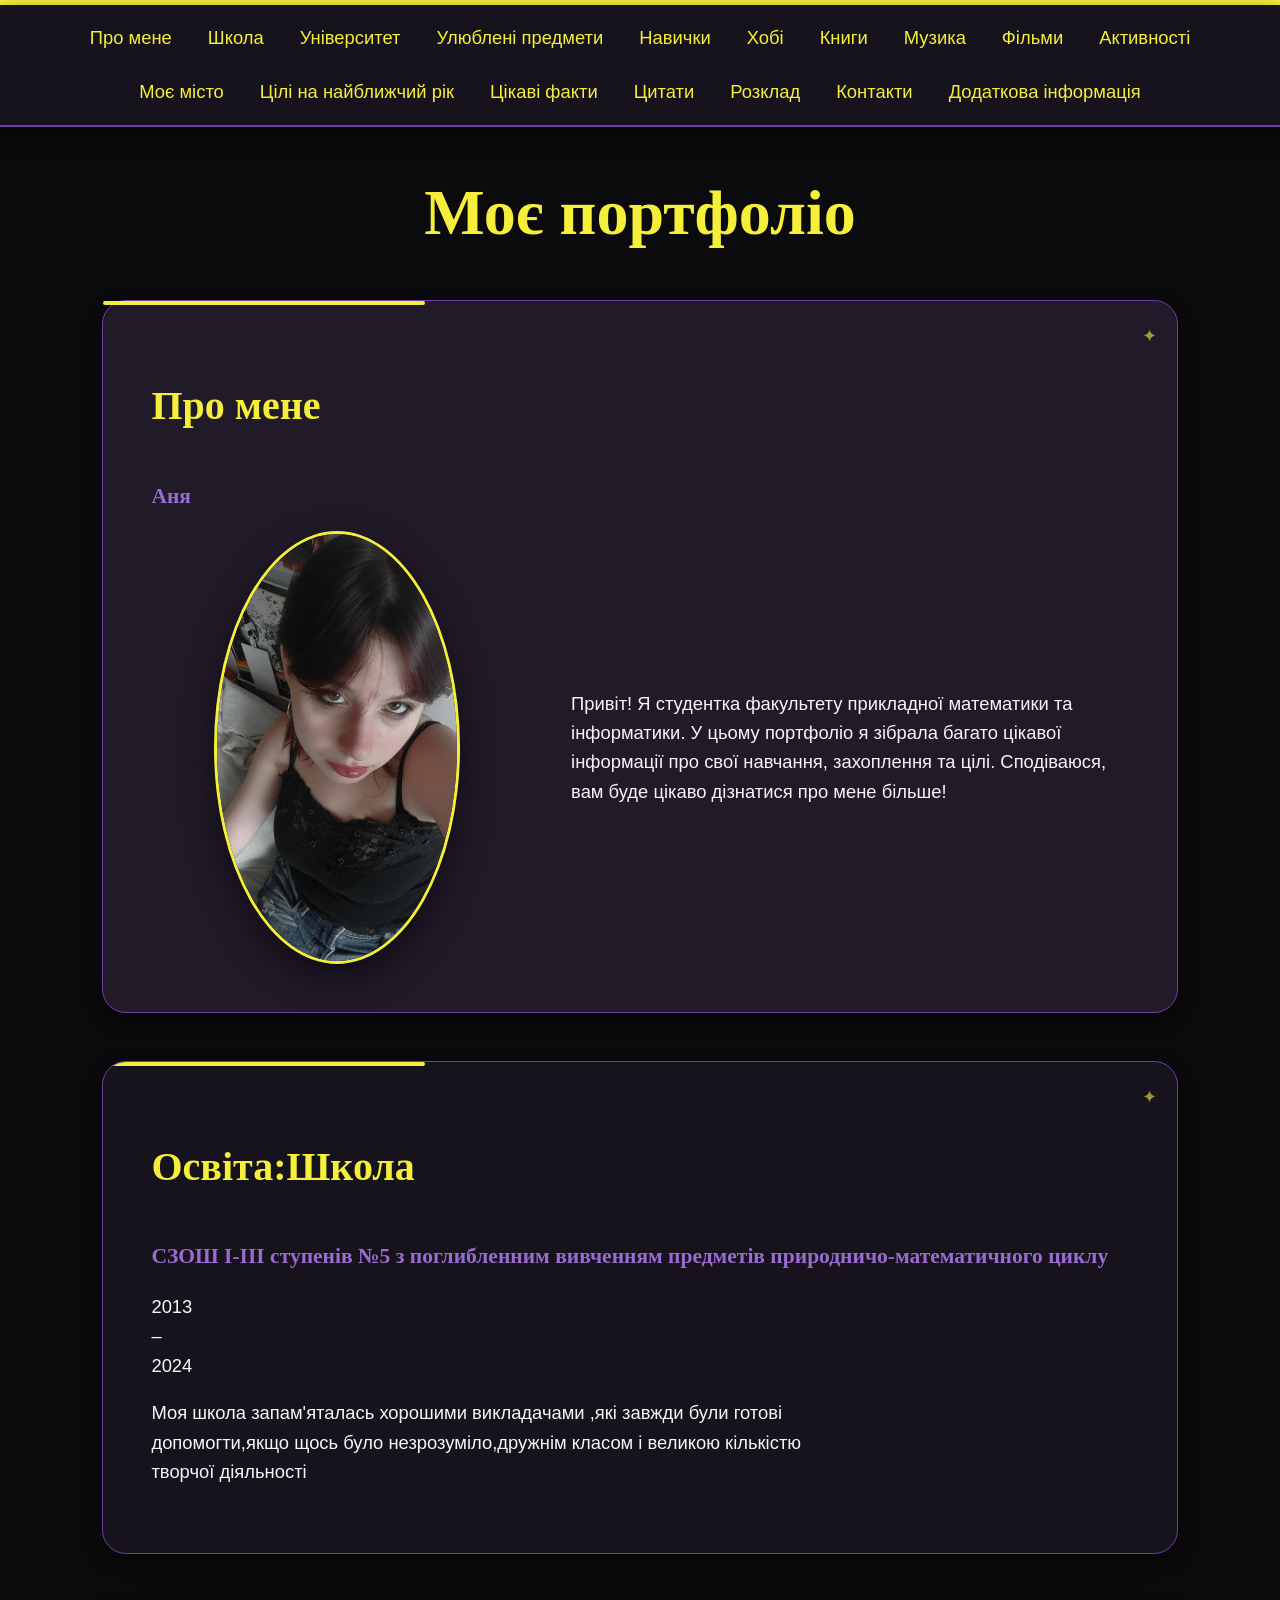
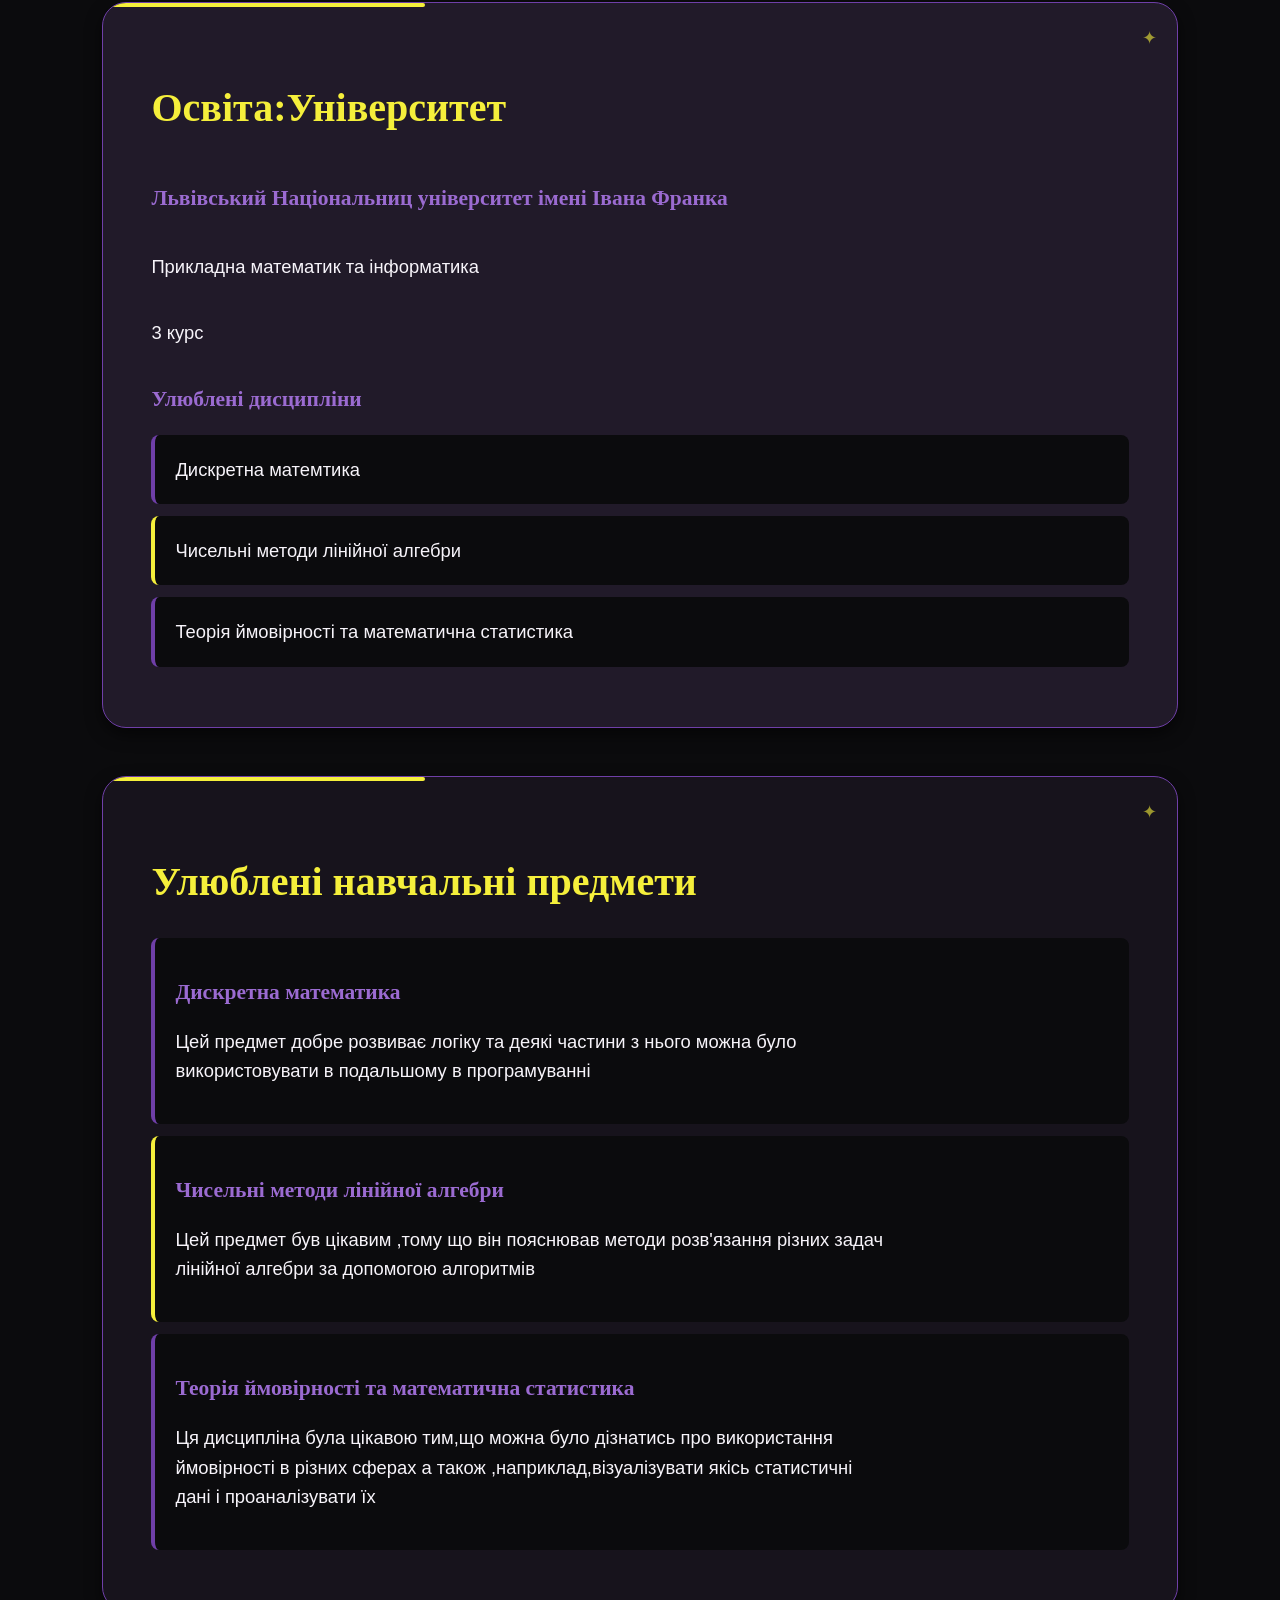
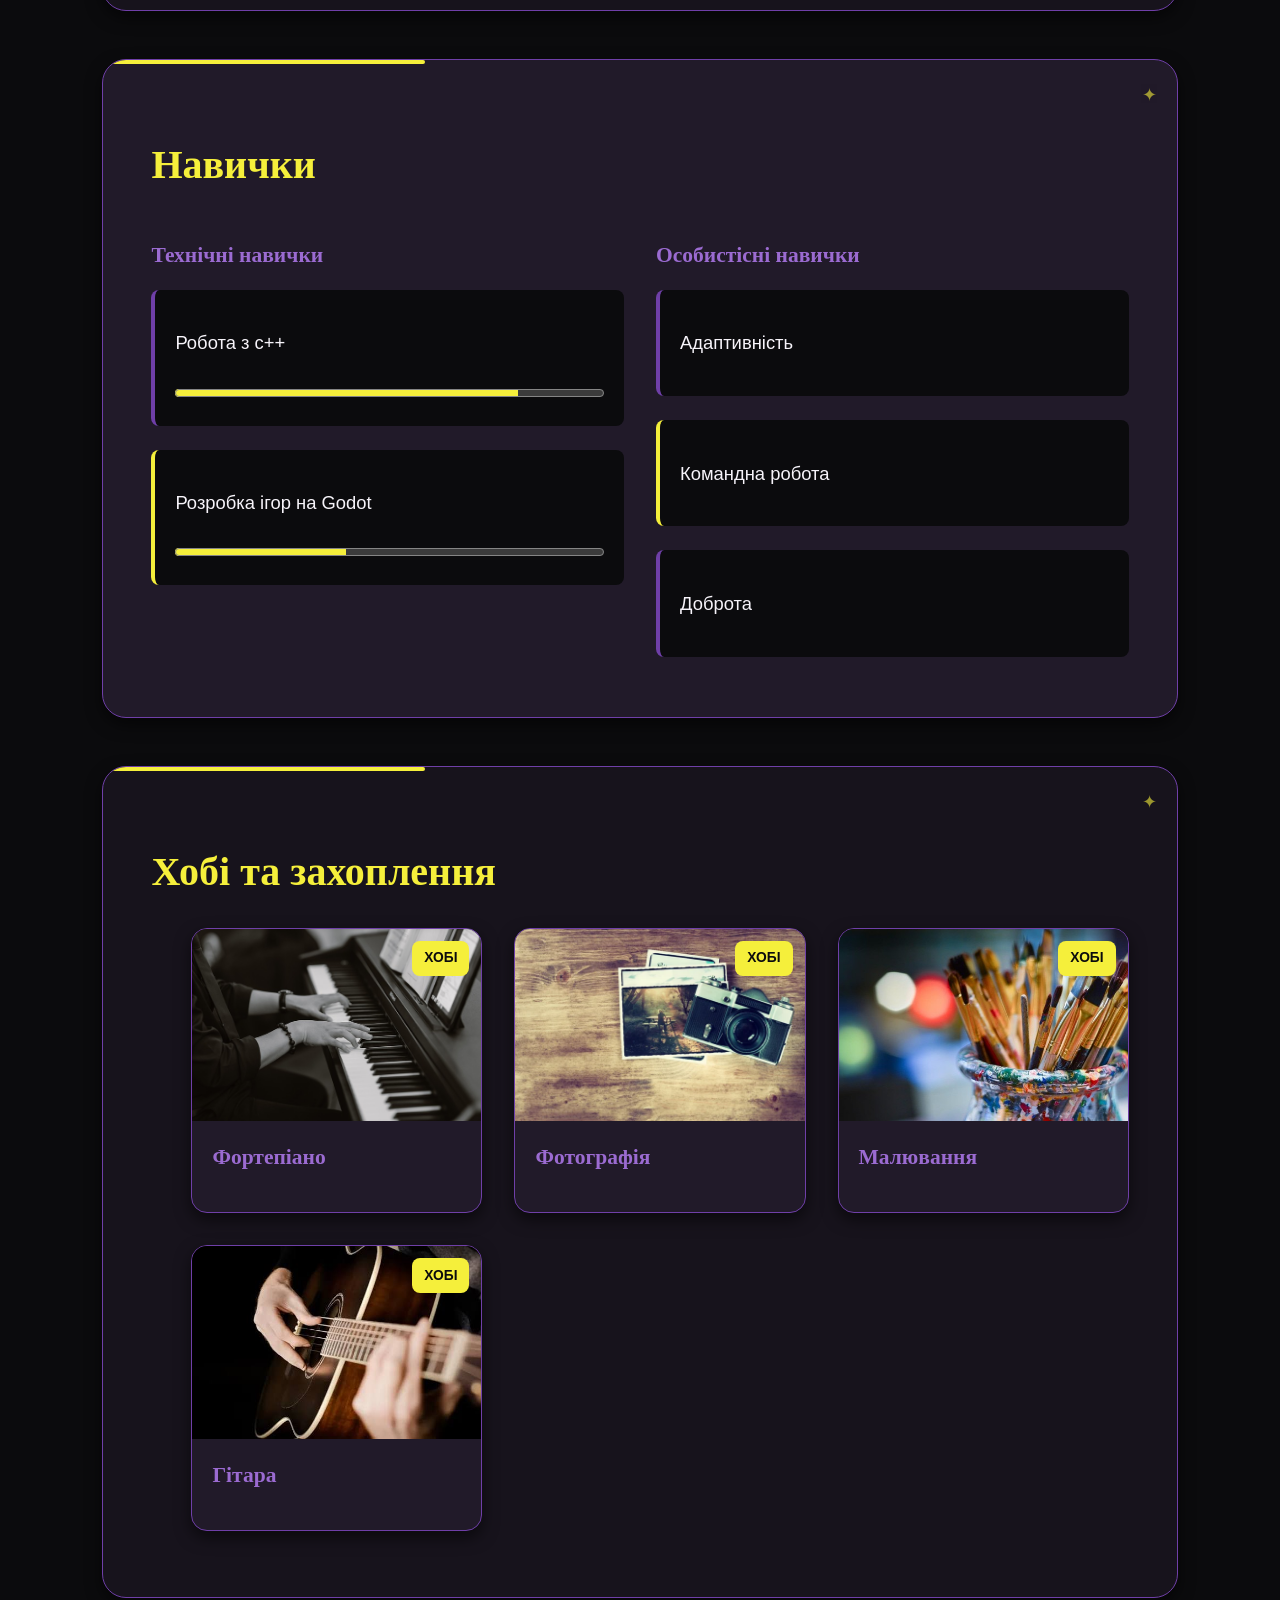
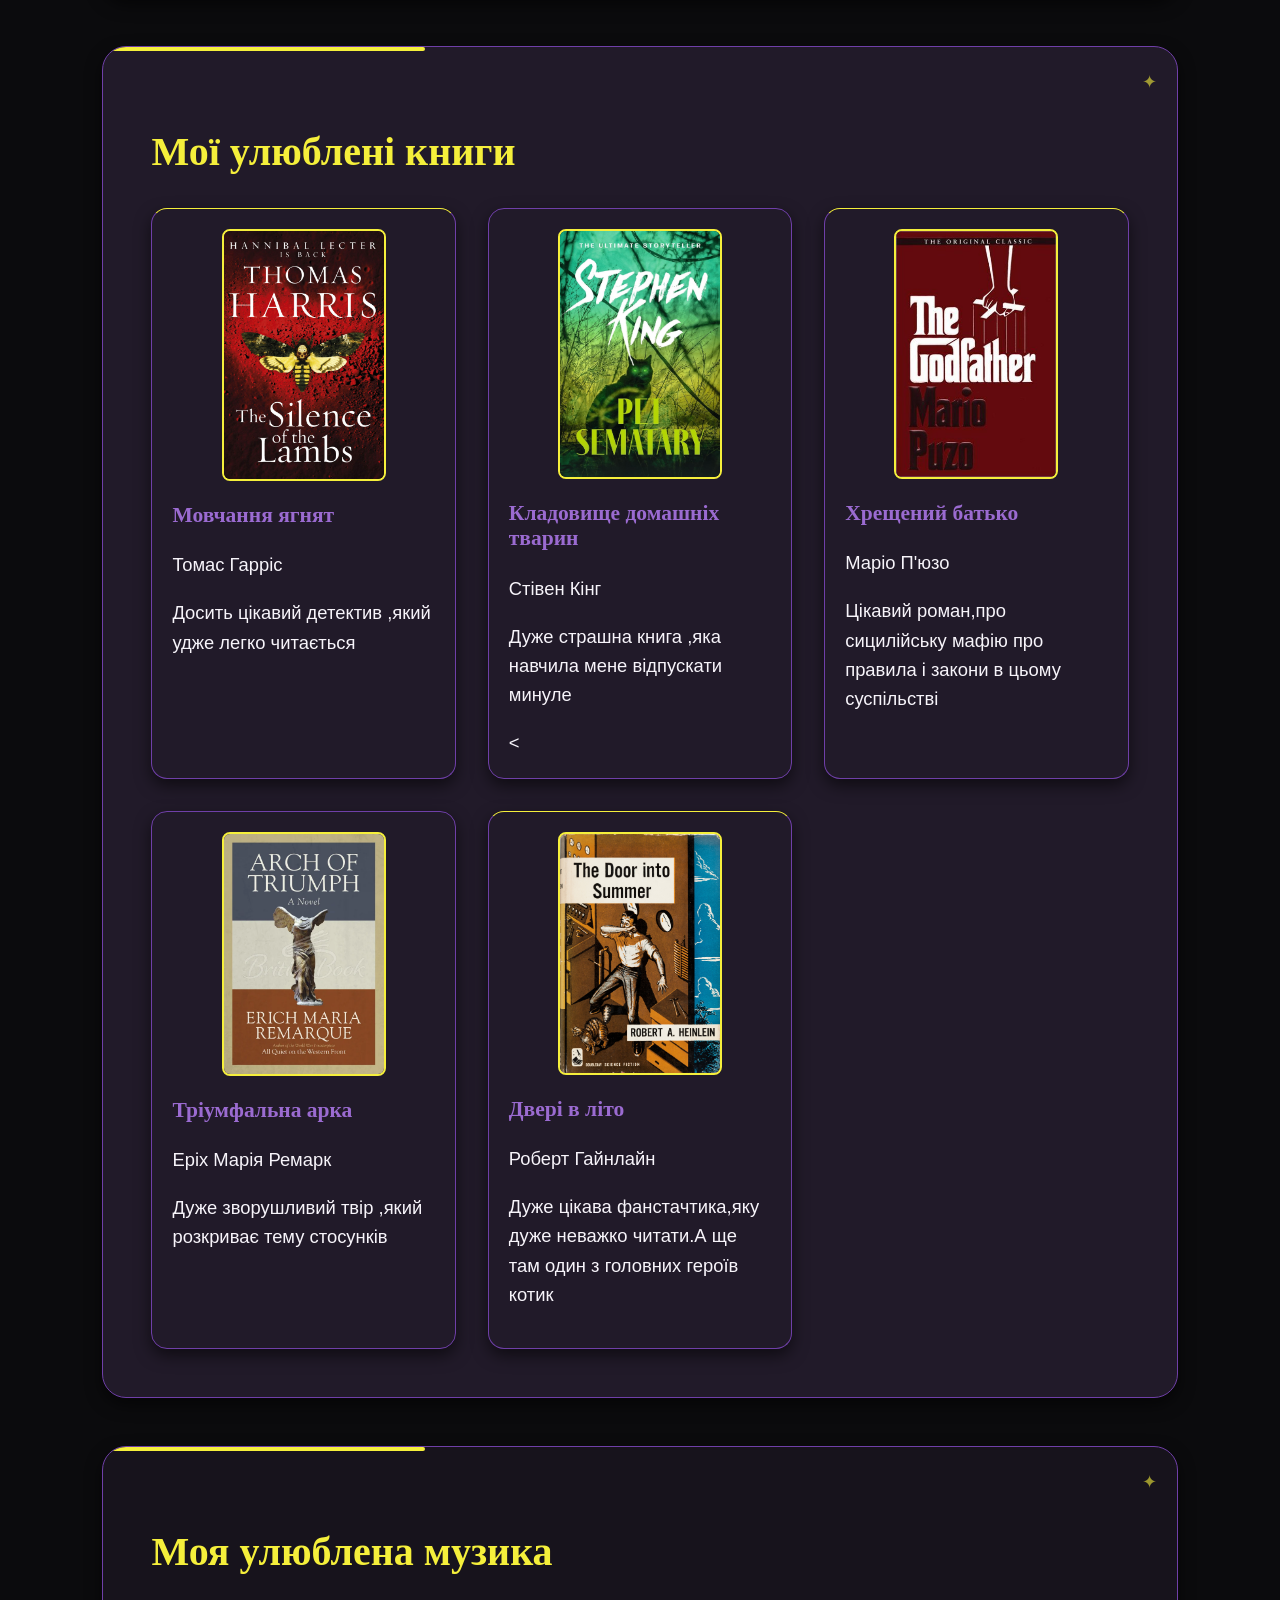
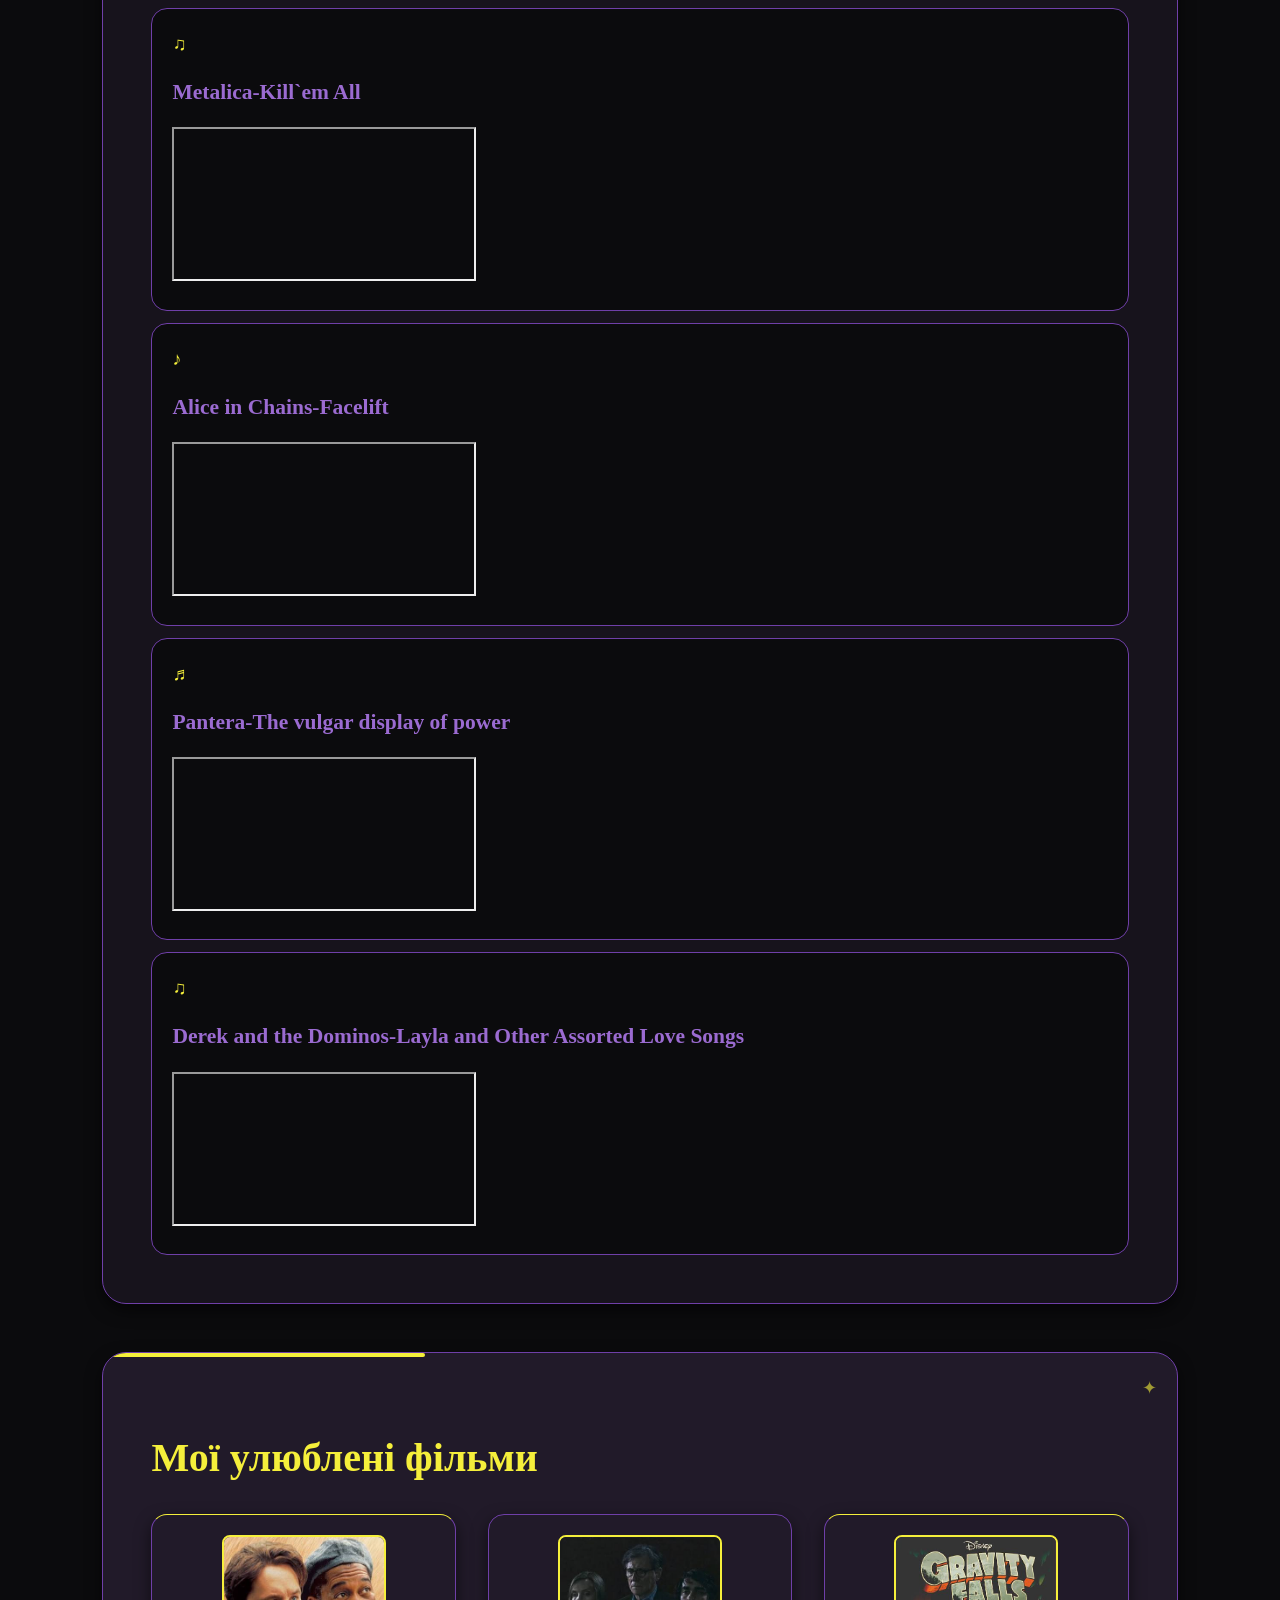
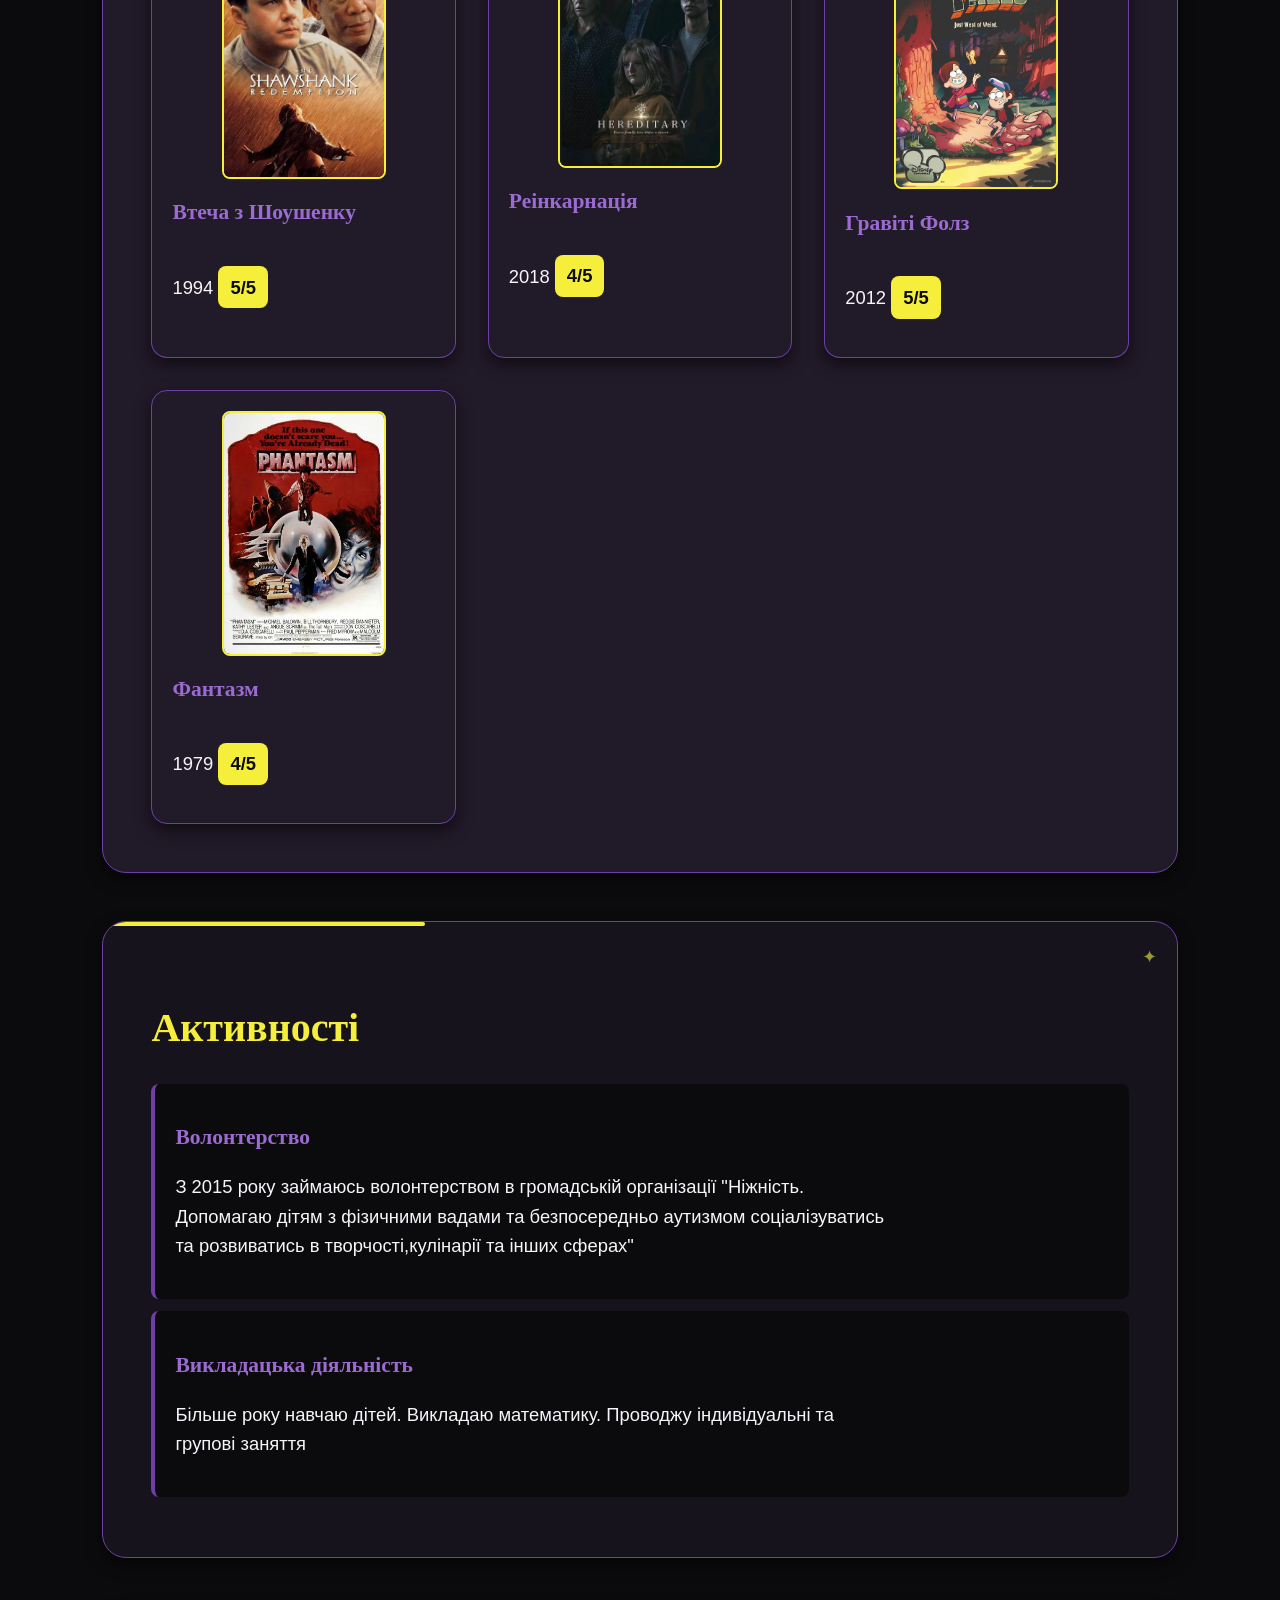
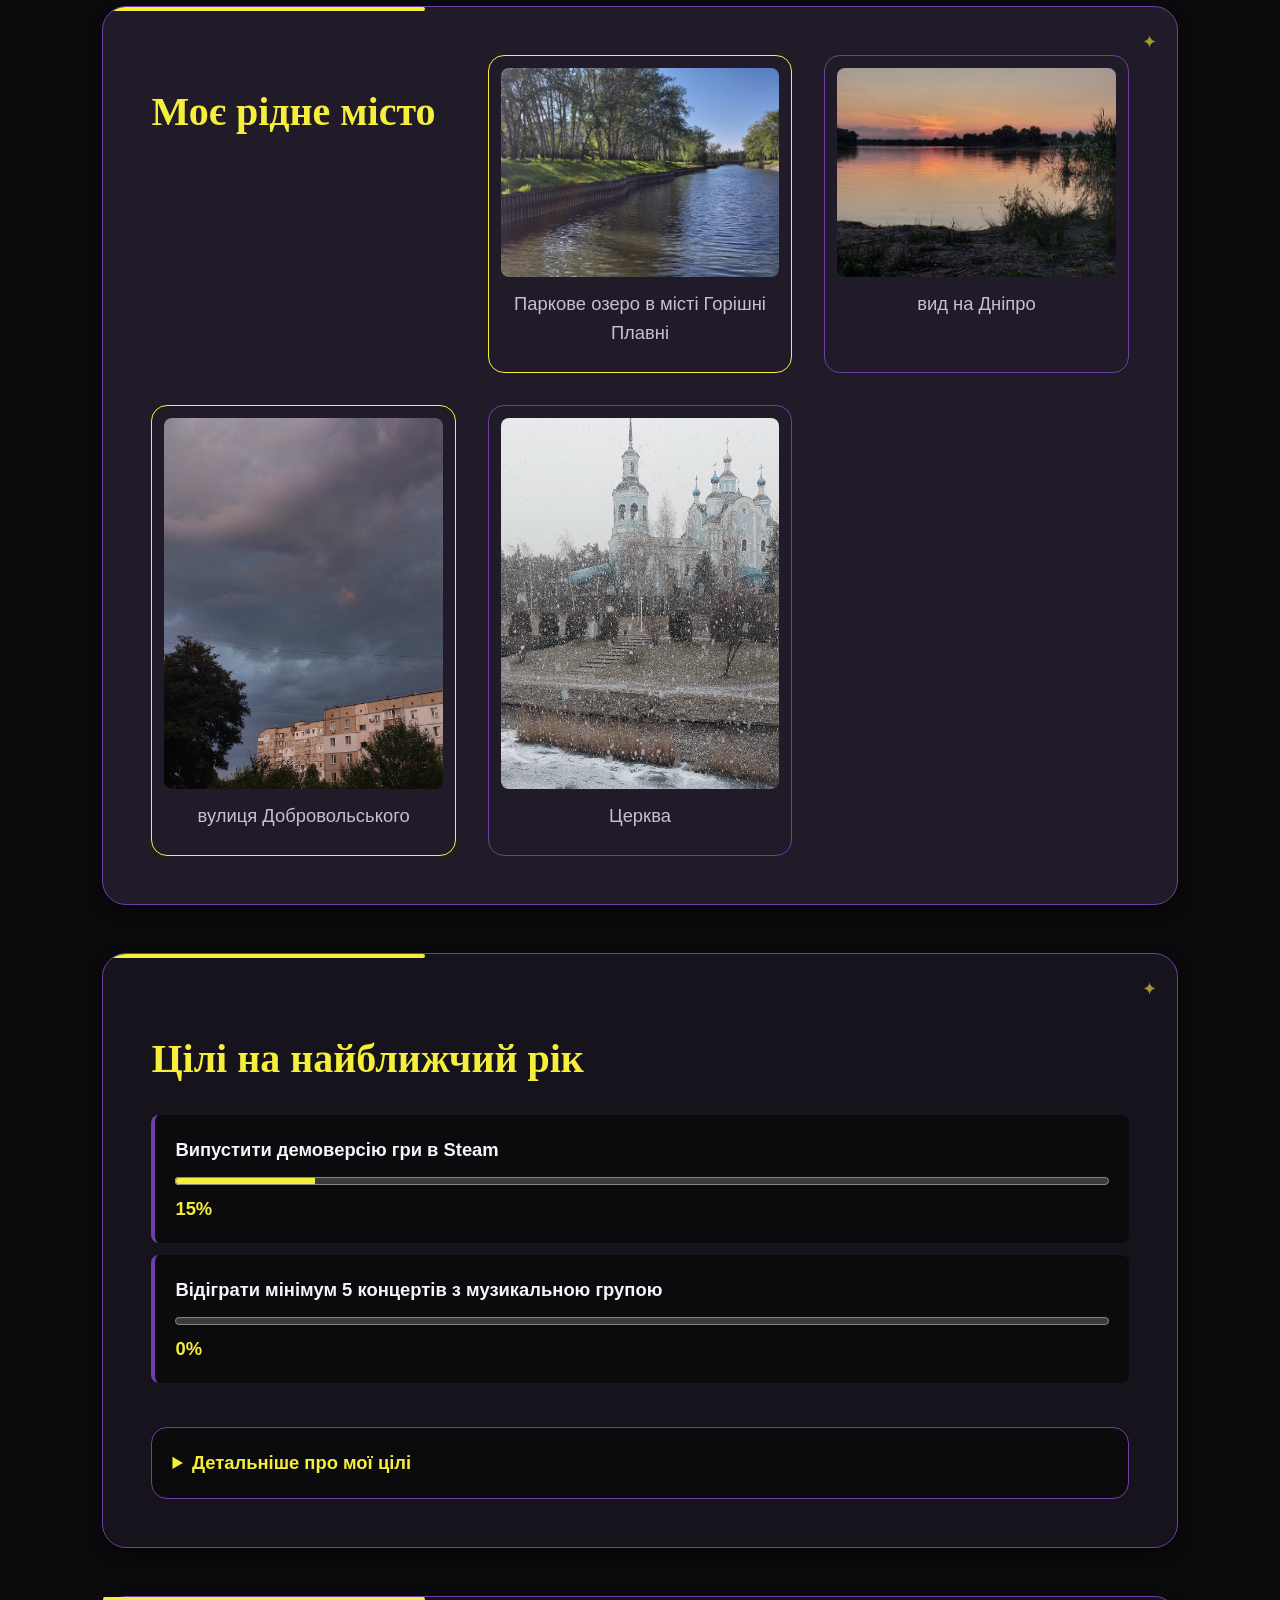
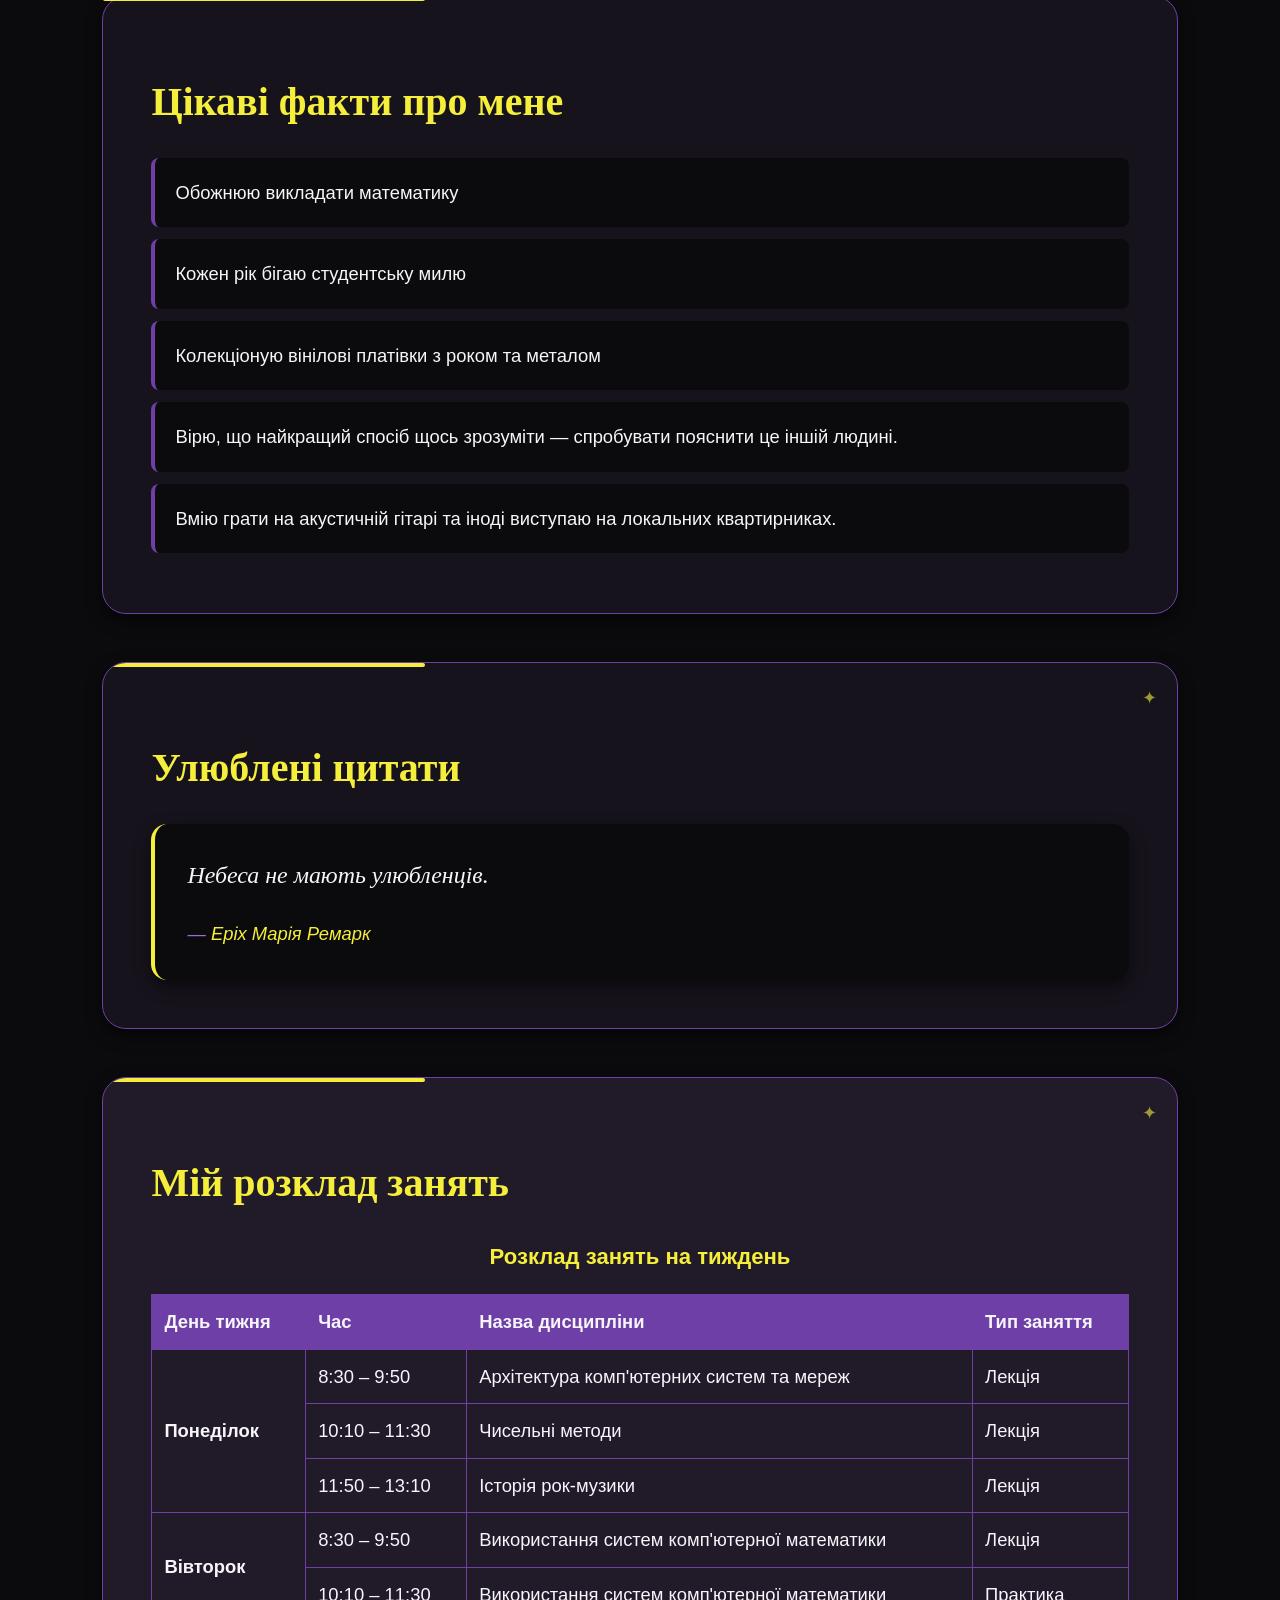
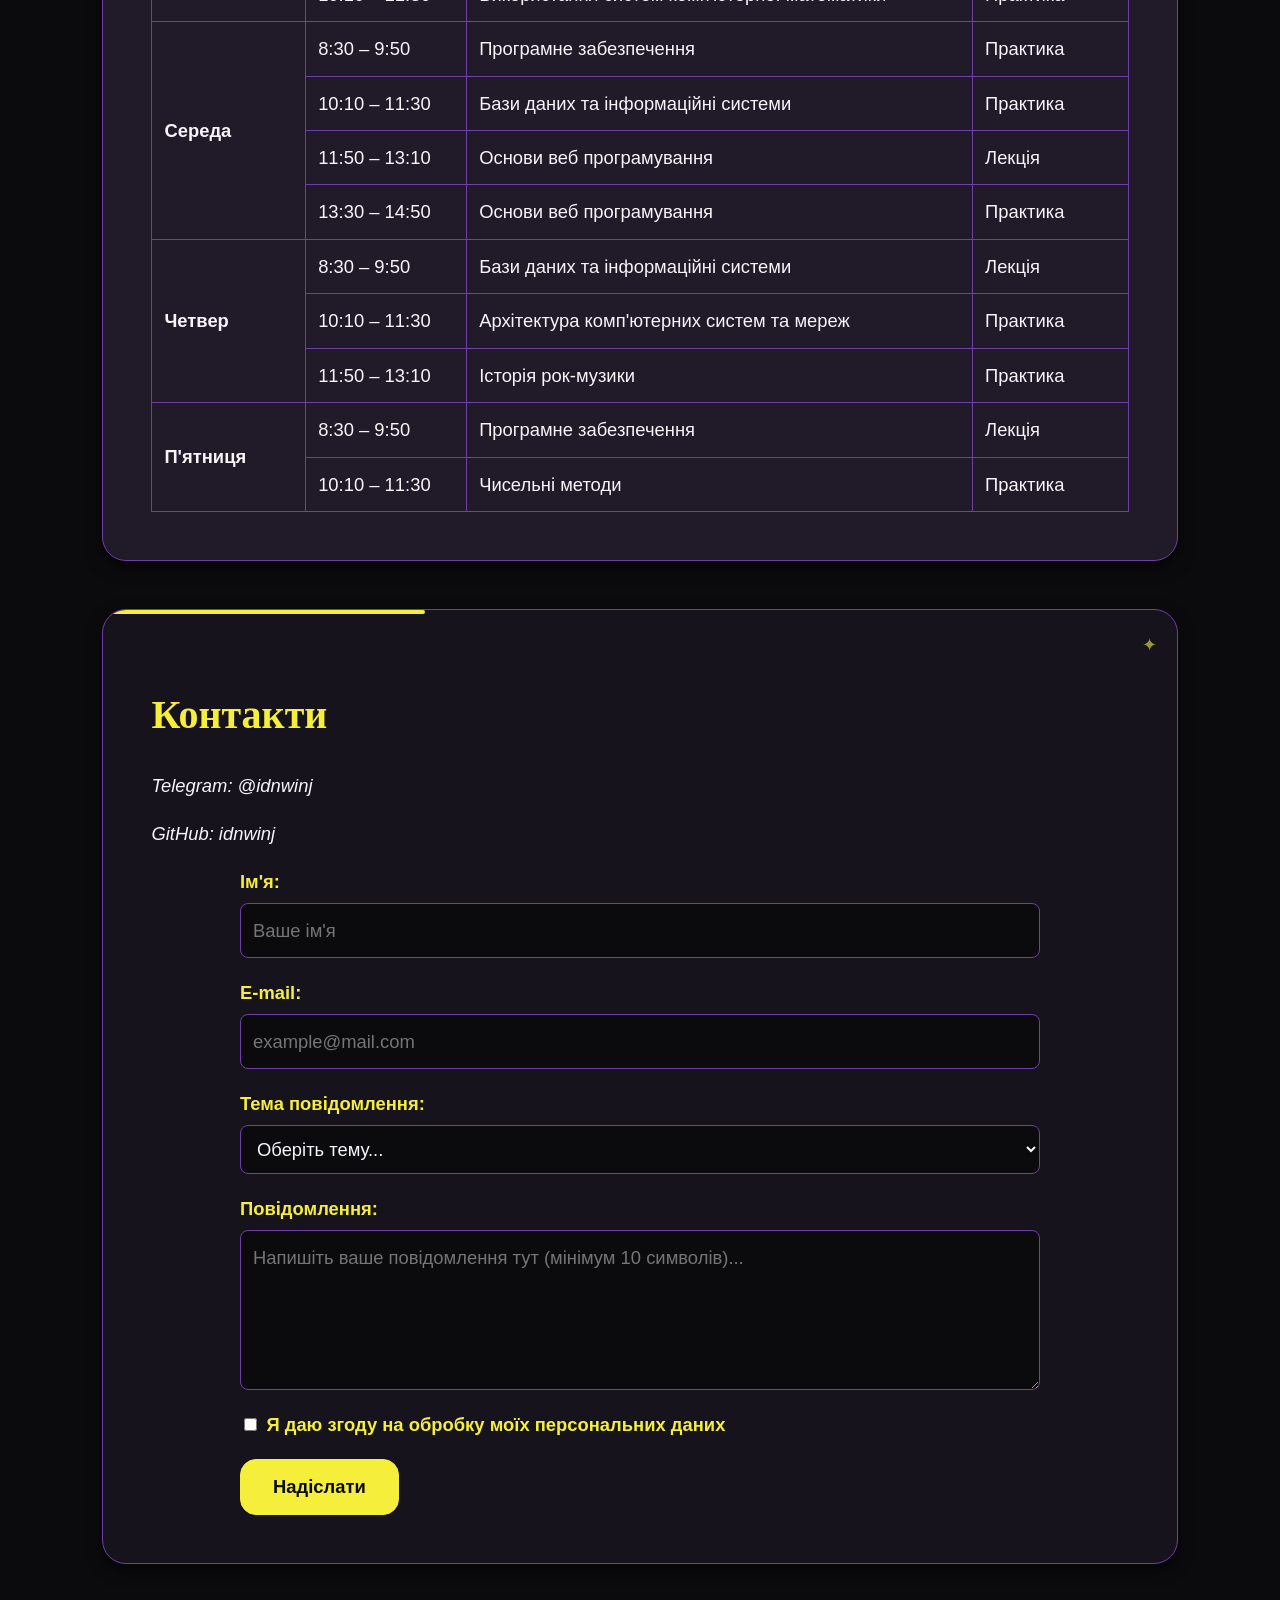
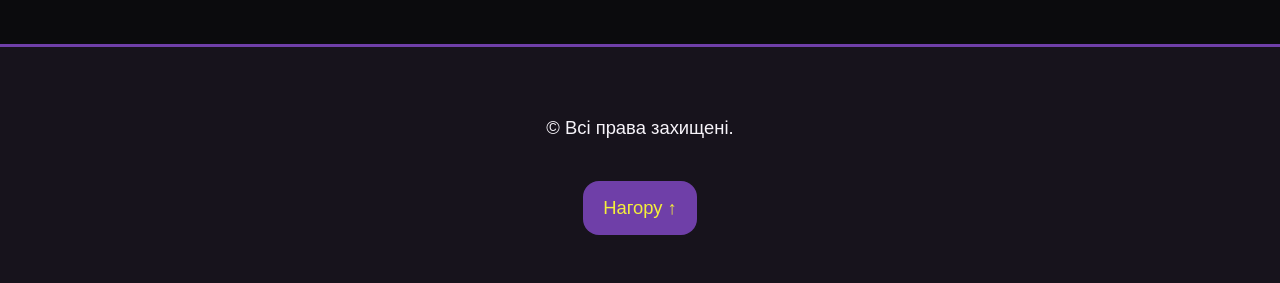
<file: index.html>
<!DOCTYPE html>
<html lang="uk">

<head>
    <link rel="stylesheet" href="ind.css">
    <title>Портфоліо</title>

    <meta name="description" content="Особисте портфоліо Ані — освіта, навички, хобі, улюблені книги, музика та цілі.">

    <link rel="icon" href="img/icon.png">

    <meta property="og:title" content="Портфоліо ">
    <meta property="og:description" content="Моє портфоліо: освіта, навички, хобі та захоплення.">
    <meta property="og:image" content="img/preview.jpg">


    <meta charset="UTF-8">
    <meta name="viewport" content="width=device-width, initial-scale=1">
</head>
<body>

<header>
    <nav>
        <a href="#about-me">Про мене</a>
        <a href="#school">Школа</a>
        <a href="#university">Університет</a>
        <a href="#favorite subjects">Улюблені предмети</a>
        <a href="#skills">Навички</a>
        <a href="#hobbies">Хобі</a>
        <a href="#books">Книги</a>
        <a href="#music">Музика</a>
        <a href="#films">Фільми</a>
        <a href="#activities">Активності</a>
        <a href="#my city">Моє місто</a>
        <a href="#goals">Цілі на найближчий рік</a>
        <a href="#fun-facts">Цікаві факти</a>
        <a href="#quotes">Цитати</a>
        <a href="#schedule">Розклад</a>
        <a href="#contacts">Контакти</a>
        <a href="#footer">Додаткова інформація</a>
    </nav>
</header>
<main>
    <h1>Моє портфоліо</h1>
    <section class="about-me" id="about">
        <h2 class="about-me__title">Про мене</h2>
        <h3 class="about-me__name">Аня</h3>

        <picture>
            <source media="(max-width: 768px)" srcset="img/me.jpg" width="150" height="200">
            <img class="about-me__avatar" src="img/me.jpg" alt="моє фото" width="150" height="200" loading="lazy">
        </picture>

        <p class="about-me__description">
            Привіт! Я студентка факультету прикладної математики та інформатики. У цьому портфоліо я зібрала багато цікавої інформації про свої навчання, захоплення та цілі. Сподіваюся, вам буде цікаво дізнатися про мене більше!
        </p>
    </section>

    <section class="education-school" id="school">
        <h2 class="education-school__title">Освіта:Школа</h2>
        <h3 class="education-school__name">СЗОШ I-III ступенів №5 з поглибленним вивченням предметів природничо-математичного циклу</h3>
        <time datetime="2013">2013</time>–<time datetime="2024">2024</time>
        <p class="education-school__description">Моя школа запам'яталась хорошими викладачами ,які завжди були готові допомогти,якщо щось було незрозуміло,дружнім класом і великою кількістю творчої діяльності</p>
    </section>

    <section class="education-university" id="university">
        <h2 class="education-university__title">Освіта:Університет</h2>
        <h3 class="education-university__name">Львівський Національниц університет імені Івана Франка</h3>
        <p class="education-university__details">Прикладна математик та інформатика</p>
        <p class="education-university__detailse">3 курс</p>
        <h3 class="education-university__subtitle">Улюблені дисципліни</h3>

        <ul class="education-university__subjects-list">
            <li class="education-university__subject-item">Дискретна матемтика</li>
            <li class="university-university__subject-item">Чисельні методи лінійної алгебри</li>
            <li class="education-university__subject-item">Теорія ймовірності та математична статистика</li>
        </ul>
    </section>

    <section class="favorite-subjects" id="favorite subjects">
        <h2 class="favorite-subjects__title">Улюблені навчальні предмети</h2>

        <ul class="favorite-subjects__list">
            <li class="favorite-subjects__item">
                <h3 class="favorite-subjects__subject-name">Дискретна математика</h3>
                <p class="favorite-subjects__reason">
                    Цей предмет добре розвиває логіку та деякі частини з нього можна було використовувати в подальшому в програмуванні
                </p>
            </li>
            <li class="favorite-subjects__item">
                <h3 class="favorite-subjects__subject-name">Чисельні методи лінійної алгебри</h3>
                <p class="favorite-subjects__reason">
                    Цей предмет був цікавим ,тому що він пояснював методи розв'язання різних задач лінійної алгебри за допомогою алгоритмів
                </p>
            </li>
            <li class="favorite-subjects__item">
                <h3 class="favorite-subjects__subject-name">Теорія ймовірності та математична статистика</h3>
                <p class="favorite-subjects__reason">
                    Ця дисципліна була цікавою тим,що можна було дізнатись про використання ймовірності в різних сферах а також ,наприклад,візуалізувати якісь статистичні дані і проаналізувати їх
                </p>
            </li>
        </ul>
    </section>

    <section class="skills" id="skills">
        <h2 class="skills__title">Навички</h2>
        <ul class="skills__type-list">
            <li class="skills-__item">
                <h3 class="skills__category-title">Технічні навички</h3>
                <ul class="skills__list">
                    <li class="skills__item">
                        <p class="skills__item-name">Робота з с++</p>
                        <progress class="skills__item-score" max="100" value="80"></progress>
                    </li>
                    <li class="skills__item">
                        <p class="skills__item-name">Розробка ігор на Godot</p>
                        <progress class="skills__item-score" max="100" value="40"></progress>
                    </li>
                </ul>
            </li>

            <li class="skills-__item">
                <h3 class="skills__category-title"> Особистісні навички</h3>
                <ul class="skills__list">
                    <li class="skills__item">
                        <p class="skills__item-name">Адаптивність</p>
                    </li>
                    <li class="skills__item">
                        <p class="skills__item-name">Командна робота</p>
                    </li>
                    <li class="skills__item">
                        <p class="skills__item-name">Доброта</p>
                    </li>
                </ul>
            </li>
        </ul>
    </section>

    <section class="hobbies" id="hobbies">
        <h2 class="hobbies__title">Хобі та захоплення</h2>


        <ul class="hobbies__grid">


            <li class="hobbies__item hobby-card">
                <img class="hobby-card__image" src="img/piano.jpg" alt="Фортепіано" width="300" height="200" loading="lazy">
                <h3 class="hobby-card__title">Фортепіано</h3>
            </li>

            <li class="hobbies__item hobby-card">
                <img class="hobby-card__image" src="img/photo.jpg" alt="Фотографія" width="300" height="200" loading="lazy">
                <h3 class="hobby-card__title">Фотографія</h3>
            </li>

            <li class="hobbies__item hobby-card">
                <img class="hobby-card__image" src="img/paint.jpg" alt="Малювання" width="300" height="200" loading="lazy">
                <h3 class="hobby-card__title">Малювання</h3>
            </li>

            <li class="hobbies__item hobby-card">
                <img class="hobby-card__image" src="img/guitar.jpg" alt="Гітара" width="300" height="200" loading="lazy">
                <h3 class="hobby-card__title">Гітара</h3>
            </li>

        </ul>
    </section>

    <section class="favorite-books" id="books">
        <h2 class="favorite-books__title">Мої улюблені книги</h2>
        <ul class="favorite-books__list">
            <li class="favorite-books__item">
                <article>
                    <img class="favorite-books__cover" src="img/book1.jpg" alt="обкладинка Мовчання ягнят" width="150" height="200" loading="lazy">
                    <h3 class="favorite-books__title">Мовчання ягнят</h3>
                    <p class="favorite-books__author">Томас Гарріс</p>
                    <p class="favorite-books__description">Досить цікавий детектив ,який удже легко читається</p>
                </article>
            </li>

            <li class="favorite-books__item">
                <article>
                    <img class="favorite-books__cover" src="img/book2.jpg" alt=" обкладинка Кладовище домашніх тварин" width="150" height="200" loading="lazy">
                    <h3 class="favorite-books__title">Кладовище домашніх тварин</h3>
                    <p class="favorite-books__author">Стівен Кінг</p>
                    <p class="favorite-books__description">Дуже страшна книга ,яка навчила мене відпускати минуле</p>
                    <</article>
            </li>
            <li class="favorite-books__item">
                <article>
                    <img class="favorite-books__cover" src="img/book3.jpg" alt="обкладинка Хрещений батько" width="150" height="200" loading="lazy">
                    <h3 class="favorite-books__title">Хрещений батько</h3>
                    <p class="favorite-books__author">Маріо П'юзо</p>
                    <p class="favorite-books__description">Цікавий роман,про сицилійську мафію про правила і закони в цьому суспільстві</p>
                </article>

            </li>
            <li class="favorite-books__item">
                <article>
                    <img class="favorite-books__cover" src="img/book4.webp" alt="обкладинка Тріумфальна арка" width="150" height="200" loading="lazy">
                    <h3 class="favorite-books__title">Тріумфальна арка</h3>
                    <p class="favorite-books__author">Еріх Марія Ремарк</p>
                    <p class="favorite-books__description">Дуже зворушливий твір ,який розкриває тему стосунків </p>
                </article>

            </li>
            <li class="favorite-books__item">
                <article>
                    <img class="favorite-books__cover" src="img/book5.jpg" alt="обкладинка Двері в літо" width="150" height="200" loading="lazy">
                    <h3 class="favorite-books__title">Двері в літо</h3>
                    <p class="favorite-books__author">Роберт Гайнлайн</p>
                    <p class="favorite-books__description">Дуже цікава фанстачтика,яку дуже неважко читати.А ще там один з головних героїв котик</p>
                </article>

            </li>
        </ul>
    </section>

    <section class="favorite-music" id="music">
        <h2 class="favorite-music__title">Моя улюблена музика</h2>
        <ul class="favorite-music__list">
            <li class="favorite-music__item">
                <h3 class = "favorite-music__title">Metalica-Kill`em All</h3>
                <iframe src="https://open.spotify.com/embed/album/6FMPDVTm8l5IrEQla46VQl"></iframe>
            </li>
            <li class="favorite-music__item">
                <h3 class = "favorite-music__title">Alice in Chains-Facelift</h3>
                <iframe src="https://open.spotify.com/embed/album/24RN3saFUfzYYGLviEh4JZ"></iframe>
            </li>
            <li class="favorite-music__item">
                <h3 class = "favorite-music__title">Pantera-The vulgar display of power</h3>
                <iframe src="https://open.spotify.com/embed/album/7kW0cpKgSVsEqcc8xgbSb0"></iframe>
            </li>
            <li class="favorite-music__item">
                <h3 class = "favorite-music__title"> Derek and the Dominos-Layla and Other Assorted Love Songs</h3>
                <iframe src="https://open.spotify.com/embed/album/2maJtQbSFidj1tFY4bIhAo"></iframe>
            </li>
        </ul>
    </section>

    <section class="favorite-films" id="films">
        <h2 class="favorite-films__title">Мої улюблені фільми</h2>
        <ul class="favorite-films__list">
            <li class="favorite-films__item">
                <img class="favorite-films__cover" src="img/film1.jpg" alt="Ітеча з Шоушенка" width="150" height="200" loading="lazy">
                <h3 class="favorite-films__title">Втеча з Шоушенку</h3>
                <time datetime="1994">1994</time>
                <p class="favorite-films__score">5/5</p>
            </li>
            <li class="favorite-films__item">
                <img class="favorite-films__cover" src="img/film2.jpg" alt="Реінкарнація" width="150" height="200" loading="lazy">
                <h3 class="favorite-films__title">Реінкарнація</h3>
                <time datetime="2018">2018</time>
                <p class="favorite-films__score">4/5</p>
            </li>
            <li class="favorite-films__item">
                <img class="favorite-films__cover" src="img/film3.jpg" alt="Гравіті фолз" width="150" height="200" loading="lazy">
                <h3 class="favorite-films__title">Гравіті Фолз</h3>
                <time datetime="2012">2012</time>
                <p class="favorite-films__score">5/5</p>
            </li>
            <li class="favorite-films__item">
                <img class="favorite-films__cover" src="img/film4.jpg" alt="Фантазм" width="150" height="200" loading="lazy">
                <h3 class="favorite-films__title">Фантазм</h3>
                <time datetime="1979">1979</time>
                <p class="favorite-films__score">4/5</p>
            </li>
        </ul>
    </section>

    <section class="activities" id="activities">
        <h2 class="activities__title">Активності</h2>
        <ul class="activities__list">
            <li class="activities__item">
                <h3 class="activities__title">Волонтерство</h3>
                <p class="activities__description">З 2015 року займаюсь волонтерством в громадській організації "Ніжність. Допомагаю дітям з фізичними вадами та безпосередньо аутизмом соціалізуватись та розвиватись в творчості,кулінарії та інших сферах"</p>
            </li>
            <li class="activities__item">
                <h3 class="activities__title">Викладацька діяльність</h3>
                <p class="activities__description">Більше року навчаю дітей. Викладаю математику. Проводжу індивідуальні та групові заняття</p>
            </li>

        </ul>
    </section>

    <section class="travel-section" id="my city">
        <h2>Моє рідне місто</h2>

        <figure>
            <img src="img/photo1.jpg" alt="Паркове озеро в місті Горішні Плавні" width="300" height="200" loading="lazy">
            <figcaption> Паркове озеро в місті Горішні Плавні </figcaption>
        </figure>

        <figure>
            <img src="img/photo2.jpg" alt="вид на Дніпро" width="300" height="200" loading="lazy">
            <figcaption> вид на Дніпро</figcaption>
        </figure>

        <figure>
            <img src="img/photo3.jpg" alt="вулиця Добровольського" width="300" height="200" loading="lazy">
            <figcaption>вулиця Добровольського</figcaption>
        </figure>

        <figure>
            <img src="img/photo4.jpg" alt="Церква" width="300" height="200" loading="lazy">
            <figcaption>Церква</figcaption>
        </figure>


    </section>

    <section class="goals" id="goals">
        <h2>Цілі на найближчий рік</h2>
        <ul>
            <li>
                <strong>Випустити демоверсію гри в Steam</strong>

                <progress value="15" max="100">15%</progress>
                <span>15%</span>
            </li>

            <li>
                <strong>Відіграти мінімум 5 концертів з музикальною групою</strong>

                <progress value="0" max="100">0%</progress>
                <span>0%</span>
            </li>
        </ul>
        <details>
            <summary>Детальніше про мої цілі</summary>
            <p>Хочу розвиватися у створенні ігор та музичній діяльності.</p>
        </details>
    </section>

    <aside class="fun-facts" id="fun-facts">
        <h2>Цікаві факти про мене</h2>
        <ul>
            <li>Обожнюю викладати математику</li>
            <li>Кожен рік бігаю студентську милю</li>
            <li>Колекціоную вінілові платівки з роком та металом</li>
            <li>Вірю, що найкращий спосіб щось зрозуміти — спробувати пояснити це іншій людині.</li>
            <li>Вмію грати на акустичній гітарі та іноді виступаю на локальних квартирниках.</li>
        </ul>
    </aside>

    <section class="quotes" id="quotes">
        <h2>Улюблені цитати</h2>
        <blockquote cite="https://womo.ua/duzhe-divno-shho-neshhastya-svitu-tak-chasto-sprichinyayut-malenki-lyudi-29-naykrashhih-tsitat-remarka/">
            <p>Небеса не мають улюбленців.</p>
            <cite>
                — <a href="https://womo.ua/duzhe-divno-shho-neshhastya-svitu-tak-chasto-sprichinyayut-malenki-lyudi-29-naykrashhih-tsitat-remarka/" target="_blank" rel="noopener noreferrer">Еріх Марія Ремарк</a>
            </cite>
        </blockquote>
    </section>

    <section class="schedule-section" id="schedule">
        <h2>Мій розклад занять</h2>

        <table border="1">
            <caption>Розклад занять на тиждень</caption>

            <thead>
            <tr>
                <th scope="col">День тижня</th>
                <th scope="col">Час</th>
                <th scope="col">Назва дисципліни</th>
                <th scope="col">Тип заняття</th>
            </tr>
            </thead>

            <tbody>
            <tr>
                <th scope="row" rowspan="3">Понеділок</th>
                <td>8:30 – 9:50</td>
                <td>Архітектура комп'ютерних систем та мереж</td>
                <td>Лекція</td>
            </tr>
            <tr>
                <td>10:10 – 11:30</td>
                <td>Чисельні методи</td>
                <td>Лекція</td>
            </tr>
            <tr>
                <td>11:50 – 13:10</td>
                <td>Історія рок-музики</td>
                <td>Лекція</td>
            </tr>

            <tr>
                <th scope="row" rowspan="2">Вівторок</th>
                <td>8:30 – 9:50</td>
                <td>Використання систем комп'ютерної математики</td>
                <td>Лекція</td>
            </tr>
            <tr>
                <td>10:10 – 11:30</td>
                <td>Використання систем комп'ютерної математики</td>
                <td>Практика</td>
            </tr>

            <tr>
                <th scope="row" rowspan="4">Середа</th>
                <td>8:30 – 9:50</td>
                <td>Програмне забезпечення</td>
                <td>Практика</td>
            </tr>
            <tr>
                <td>10:10 – 11:30</td>
                <td>Бази даних та інформаційні системи</td>
                <td>Практика</td>
            </tr>
            <tr>
                <td>11:50 – 13:10</td>
                <td>Основи веб програмування</td>
                <td>Лекція</td>
            </tr>
            <tr>
                <td>13:30 – 14:50</td>
                <td>Основи веб програмування</td>
                <td>Практика</td>
            </tr>

            <tr>
                <th scope="row" rowspan="3">Четвер</th>
                <td>8:30 – 9:50</td>
                <td>Бази даних та інформаційні системи</td>
                <td>Лекція</td>
            </tr>
            <tr>
                <td>10:10 – 11:30</td>
                <td>Архітектура комп'ютерних систем та мереж</td>
                <td>Практика</td>
            </tr>
            <tr>
                <td>11:50 – 13:10</td>
                <td>Історія рок-музики</td>
                <td>Практика</td>
            </tr>

            <tr>
                <th scope="row" rowspan="4">П'ятниця</th>
                <td>8:30 – 9:50</td>
                <td>Програмне забезпечення</td>
                <td>Лекція</td>
            </tr>
            <tr>
                <td>10:10 – 11:30</td>
                <td>Чисельні методи </td>
                <td>Практика</td>
            </tr>
            </tbody>
        </table>
    </section>

    <section class="contacts" id="contacts">
        <h2 class="contacts__title">Контакти</h2>

        <address>
            <p>Telegram: @idnwinj</p>
            <p>GitHub: idnwinj</p>
        </address>

        <!-- Форма з вбудованою браузерною валідацією -->
        <form class="contacts__form" action="#" method="get" onsubmit="event.preventDefault(); alert('Форма успішно пройшла валідацію (імітація)!');">

            <!-- Поле "Ім'я" -->
            <div class="form-group">
                <label for="user-name">Ім'я:</label>
                <input
                        type="text"
                        id="user-name"
                        name="name"
                        required
                        minlength="2"
                        pattern="^[A-Za-zА-Яа-яЁёІіЇїЄєҐґ'\s]+$"
                        placeholder="Ваше ім'я">
            </div>

            <!-- Поле "E-mail" -->
            <div class="form-group">
                <label for="user-email">E-mail:</label>
                <input
                        type="email"
                        id="user-email"
                        name="email"
                        required
                        placeholder="example@mail.com">
            </div>

            <!-- Поле "Тема" -->
            <div class="form-group">
                <label for="message-subject">Тема повідомлення:</label>
                <select id="message-subject" name="subject" required>
                    <option value="" disabled selected>Оберіть тему...</option>
                    <option value="cooperation">Співпраця</option>
                    <option value="question">Запитання щодо навчання</option>
                    <option value="feedback">Відгук / Інше</option>
                </select>
            </div>

            <!-- Поле "Повідомлення" -->
            <div class="form-group">
                <label for="user-message">Повідомлення:</label>
                <textarea
                        id="user-message"
                        name="message"
                        required
                        minlength="10"
                        placeholder="Напишіть ваше повідомлення тут (мінімум 10 символів)..."></textarea>
            </div>

            <!-- Згода на обробку персональних даних -->
            <div class="form-group form-group--checkbox">
                <input
                        type="checkbox"
                        id="privacy-agreement"
                        name="agreement"
                        required>
                <label for="privacy-agreement">Я даю згоду на обробку моїх персональних даних</label>
            </div>


            <button type="submit" class="btn-submit">Надіслати</button>
        </form>
    </section>
</main>

<footer class="footer" id="footer">
    <div class="footer__container">
        <!-- Копірайт -->
        <p class="footer__copyright">&copy; Всі права захищені.</p>

        <!-- Посилання на соцмережі -->
        <ul class="footer__socials">


            <!-- Посилання "Нагору" (плавний перехід до верху сторінки, якщо додати в CSS scroll-behavior: smooth) -->
            <a href="#" class="footer__to-top">Нагору ↑</a>
    </div>
</footer>

</body>
</html>
</file>
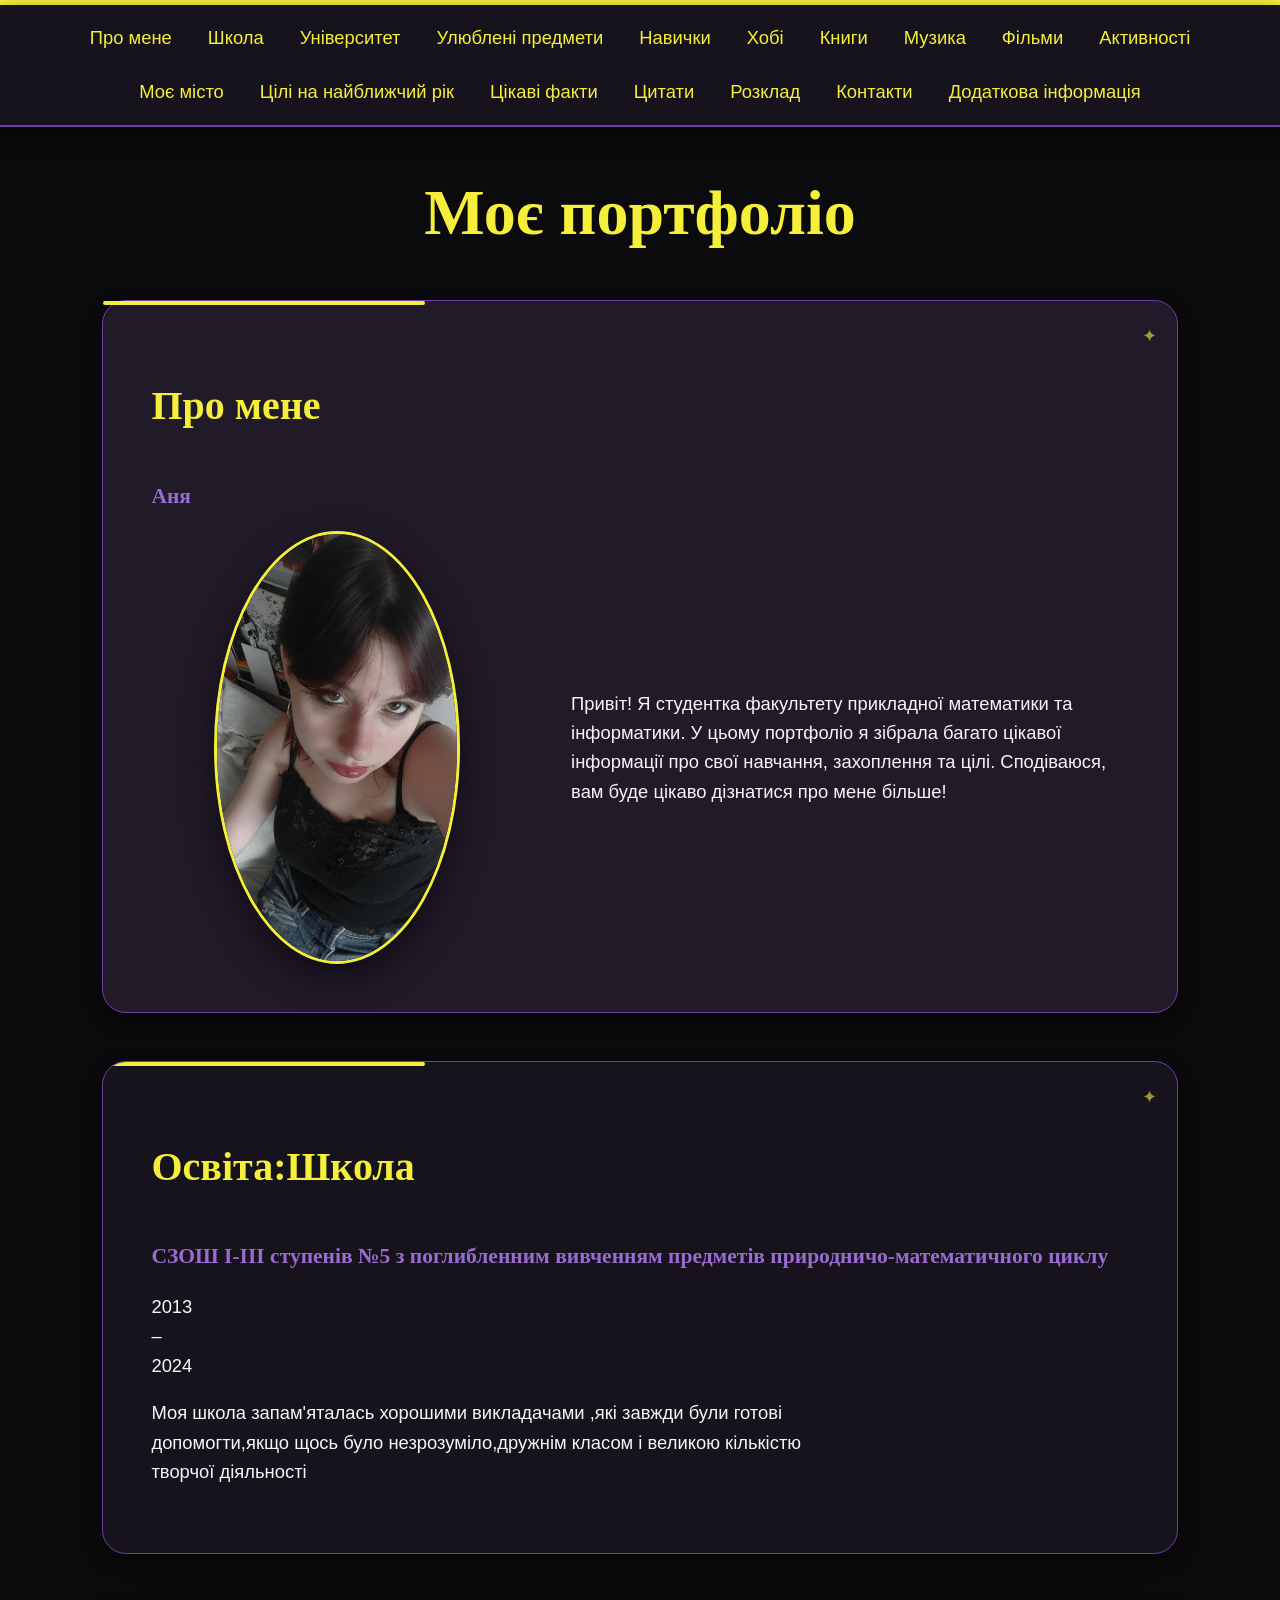
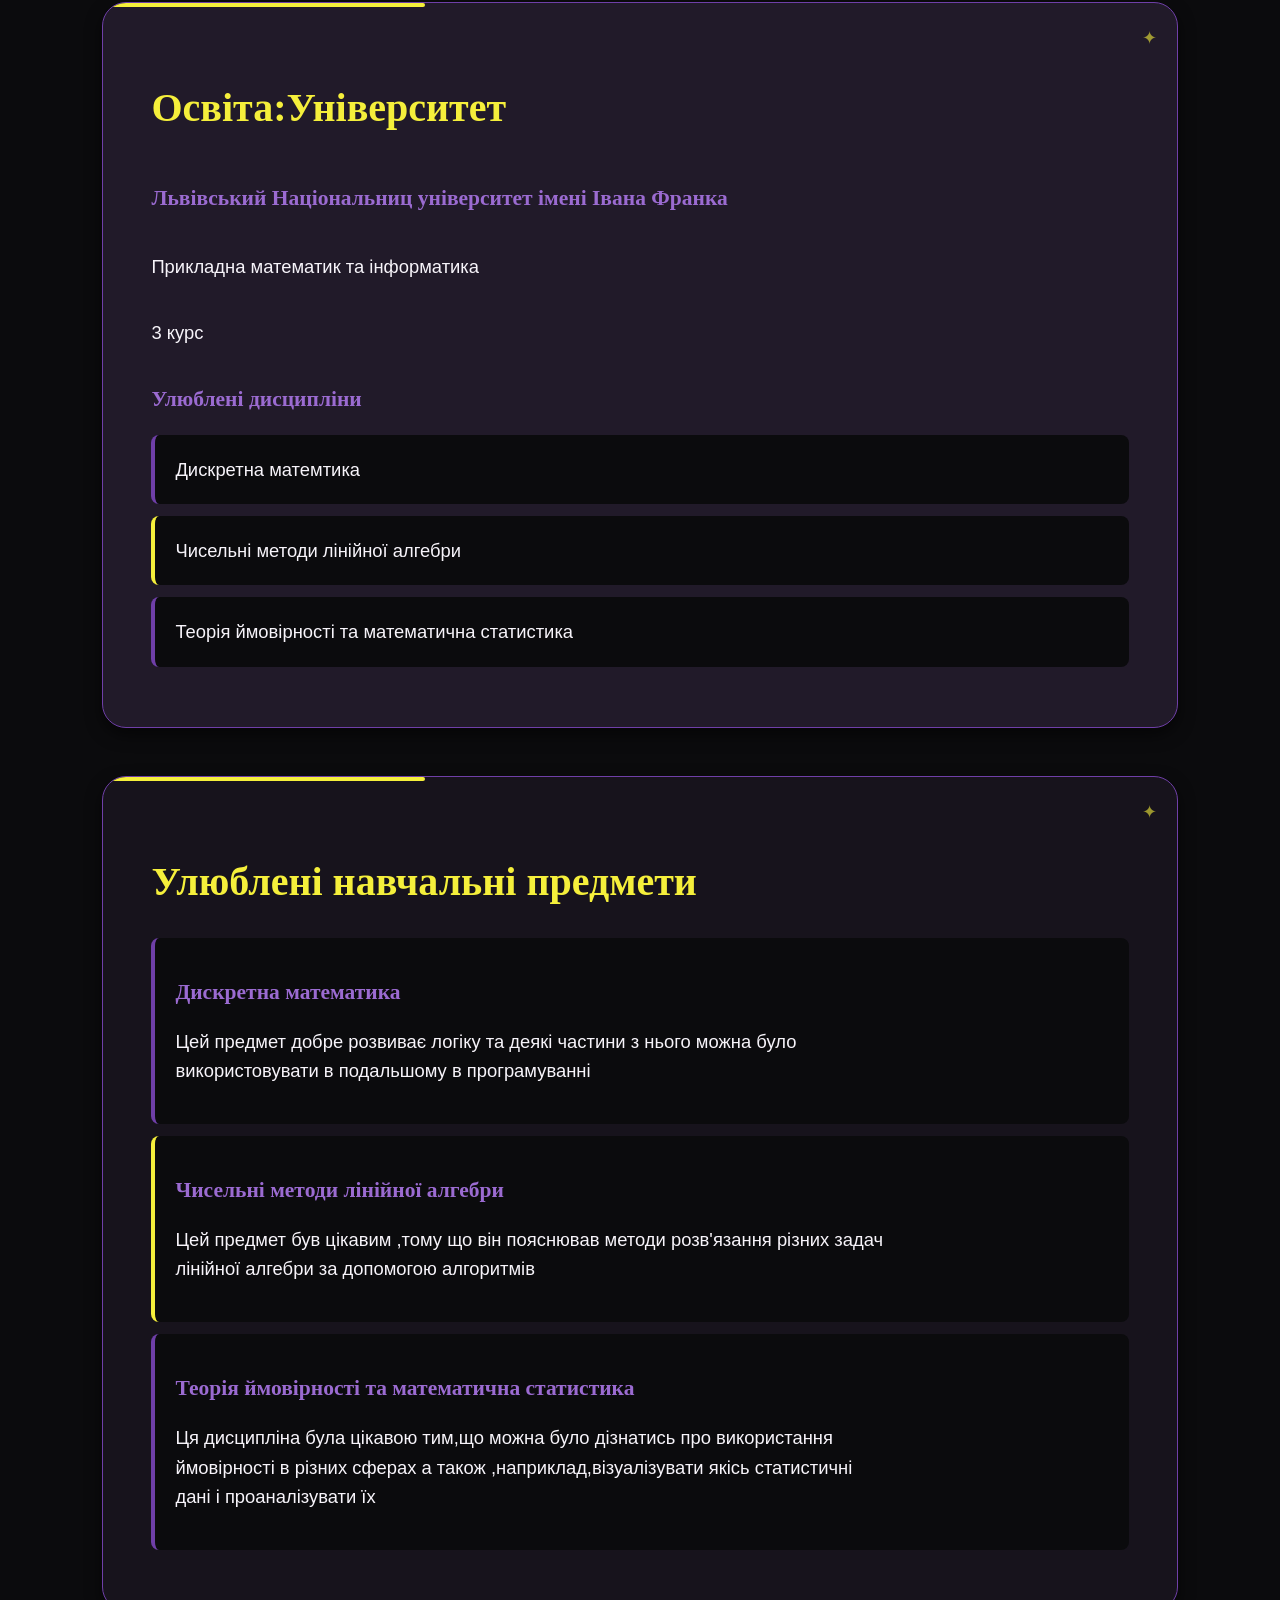
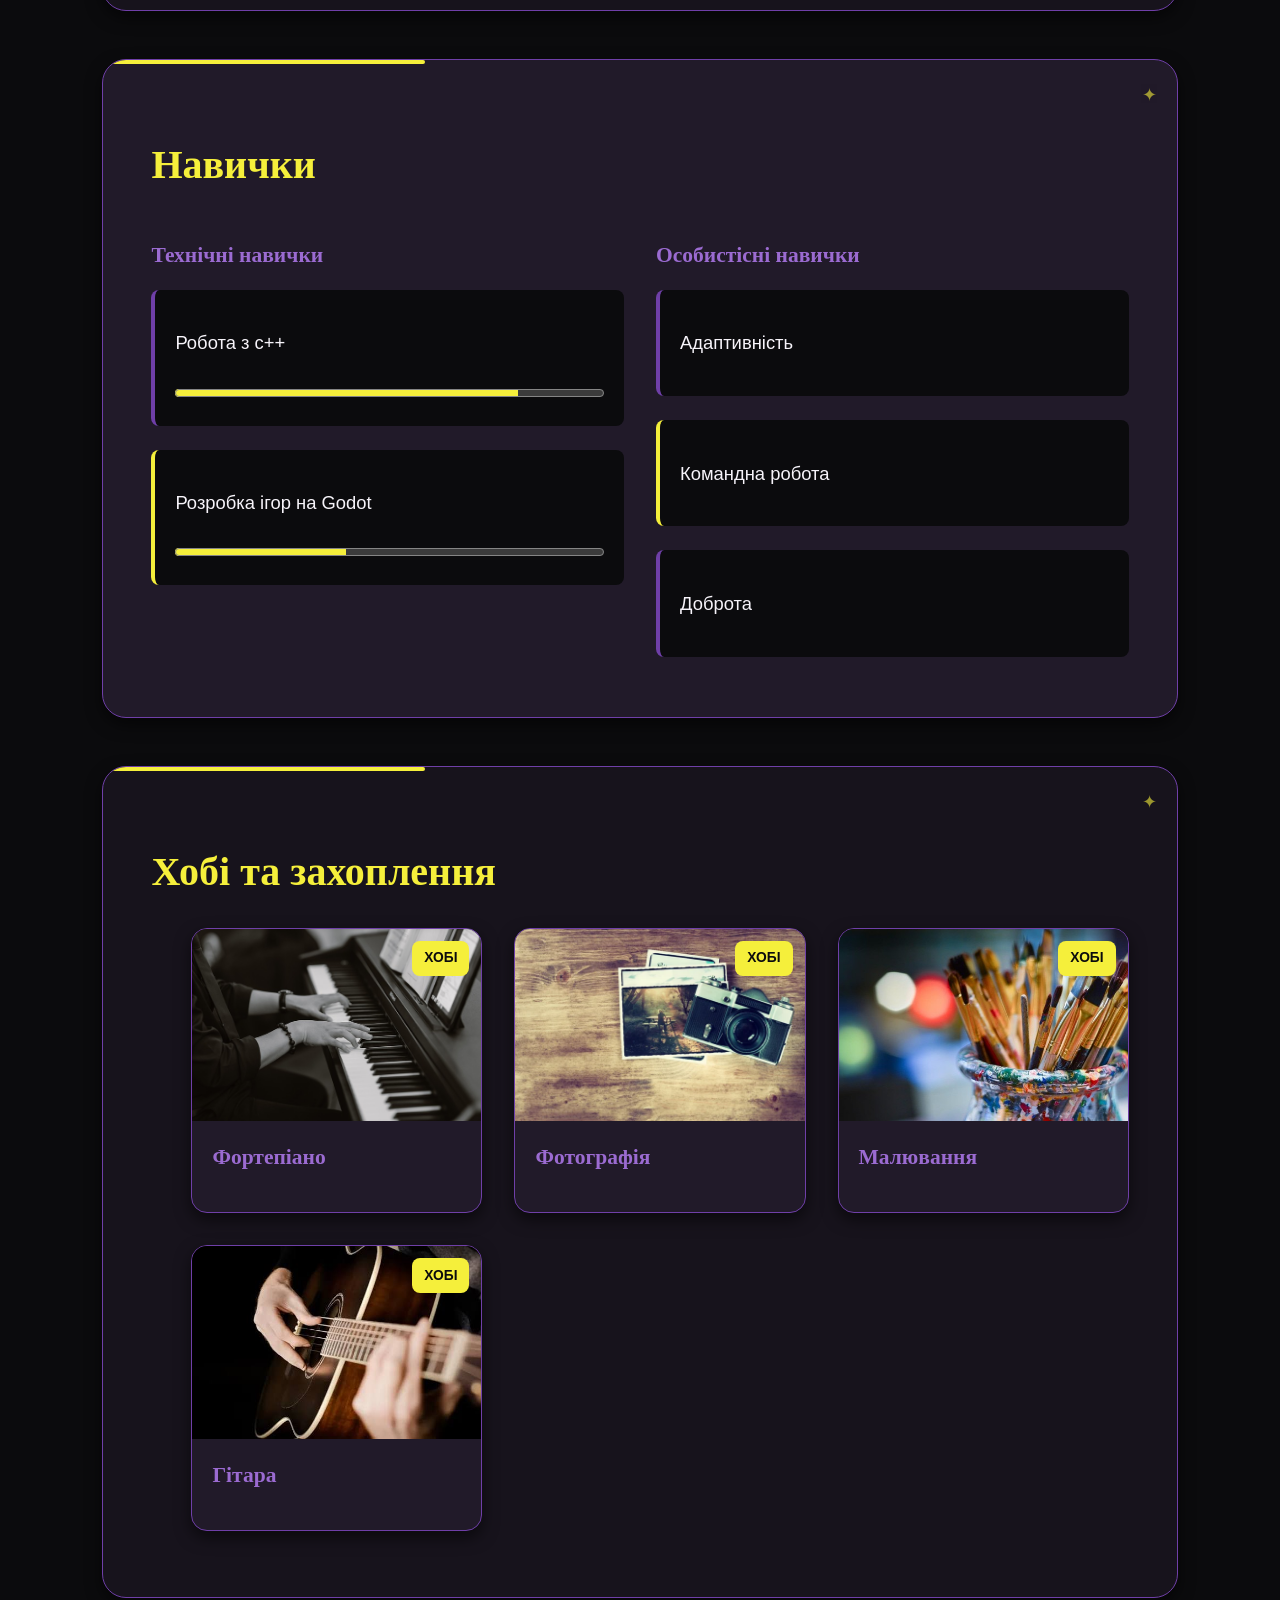
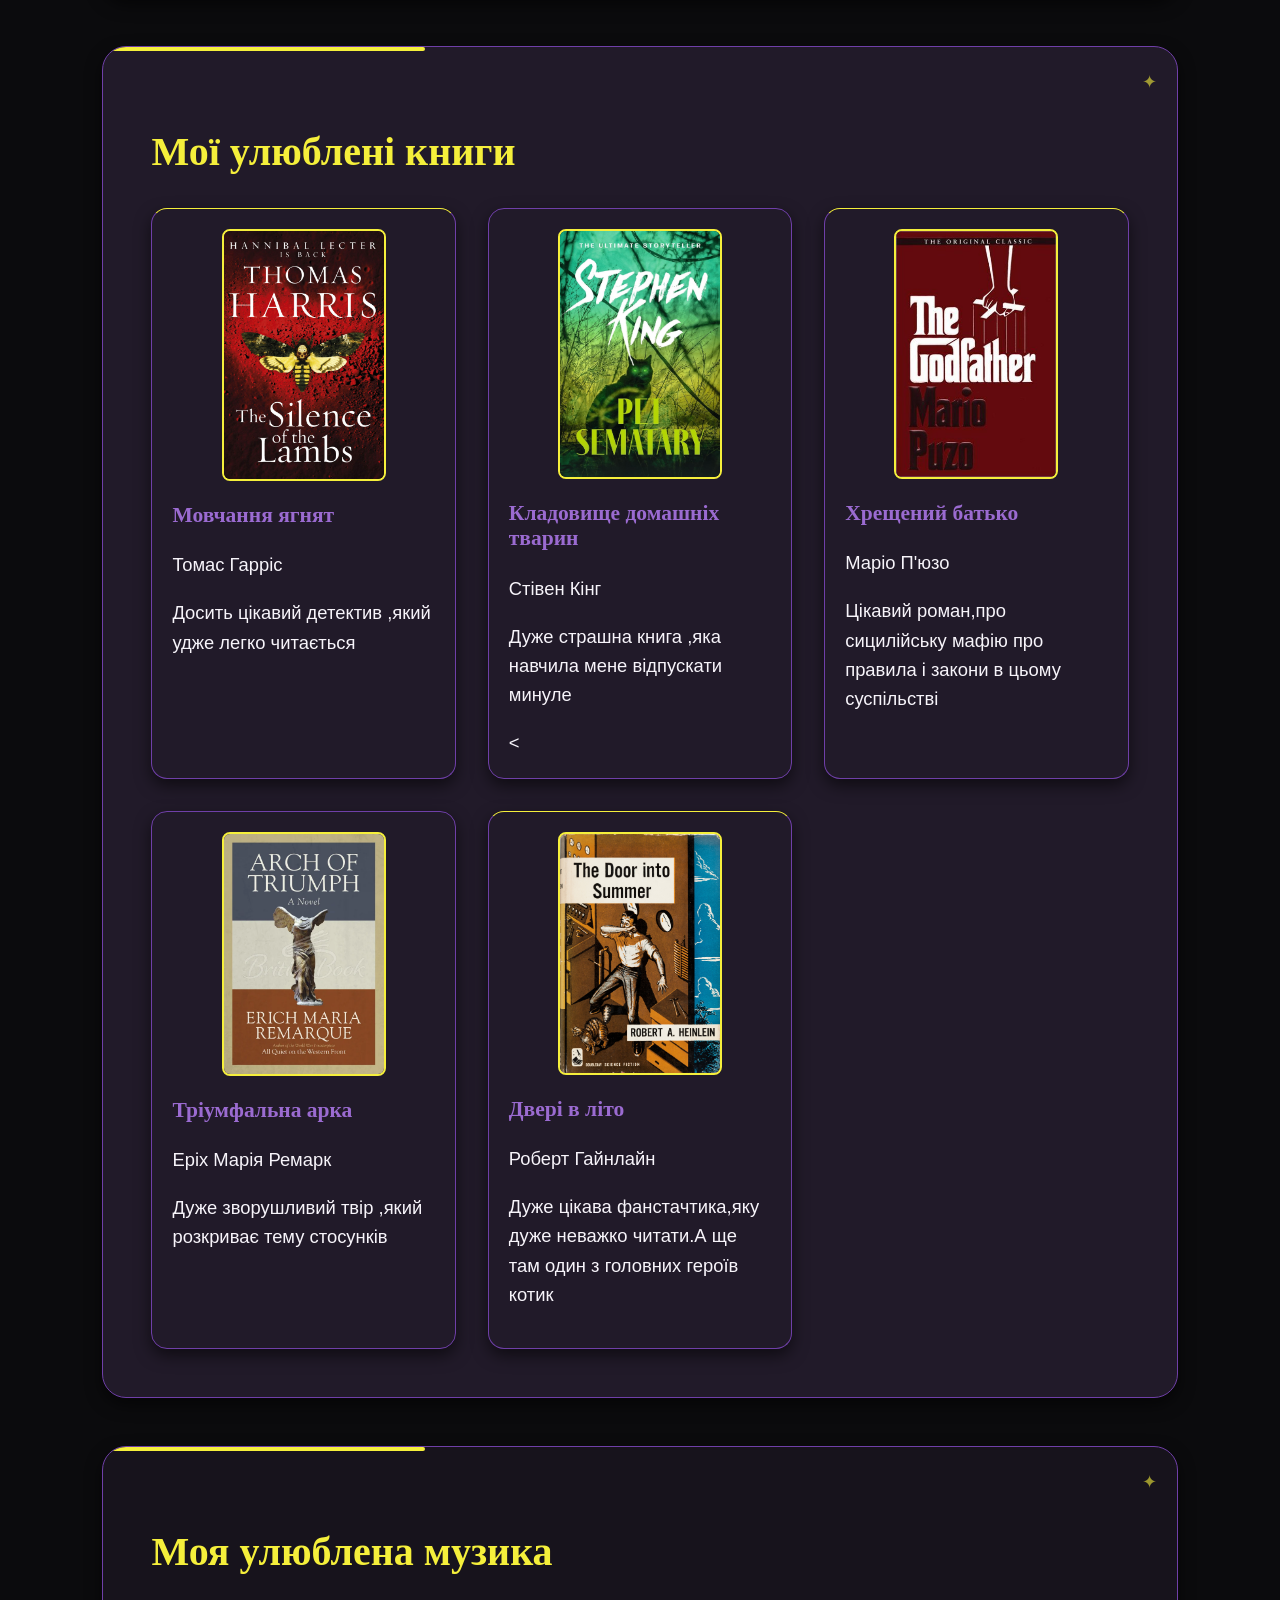
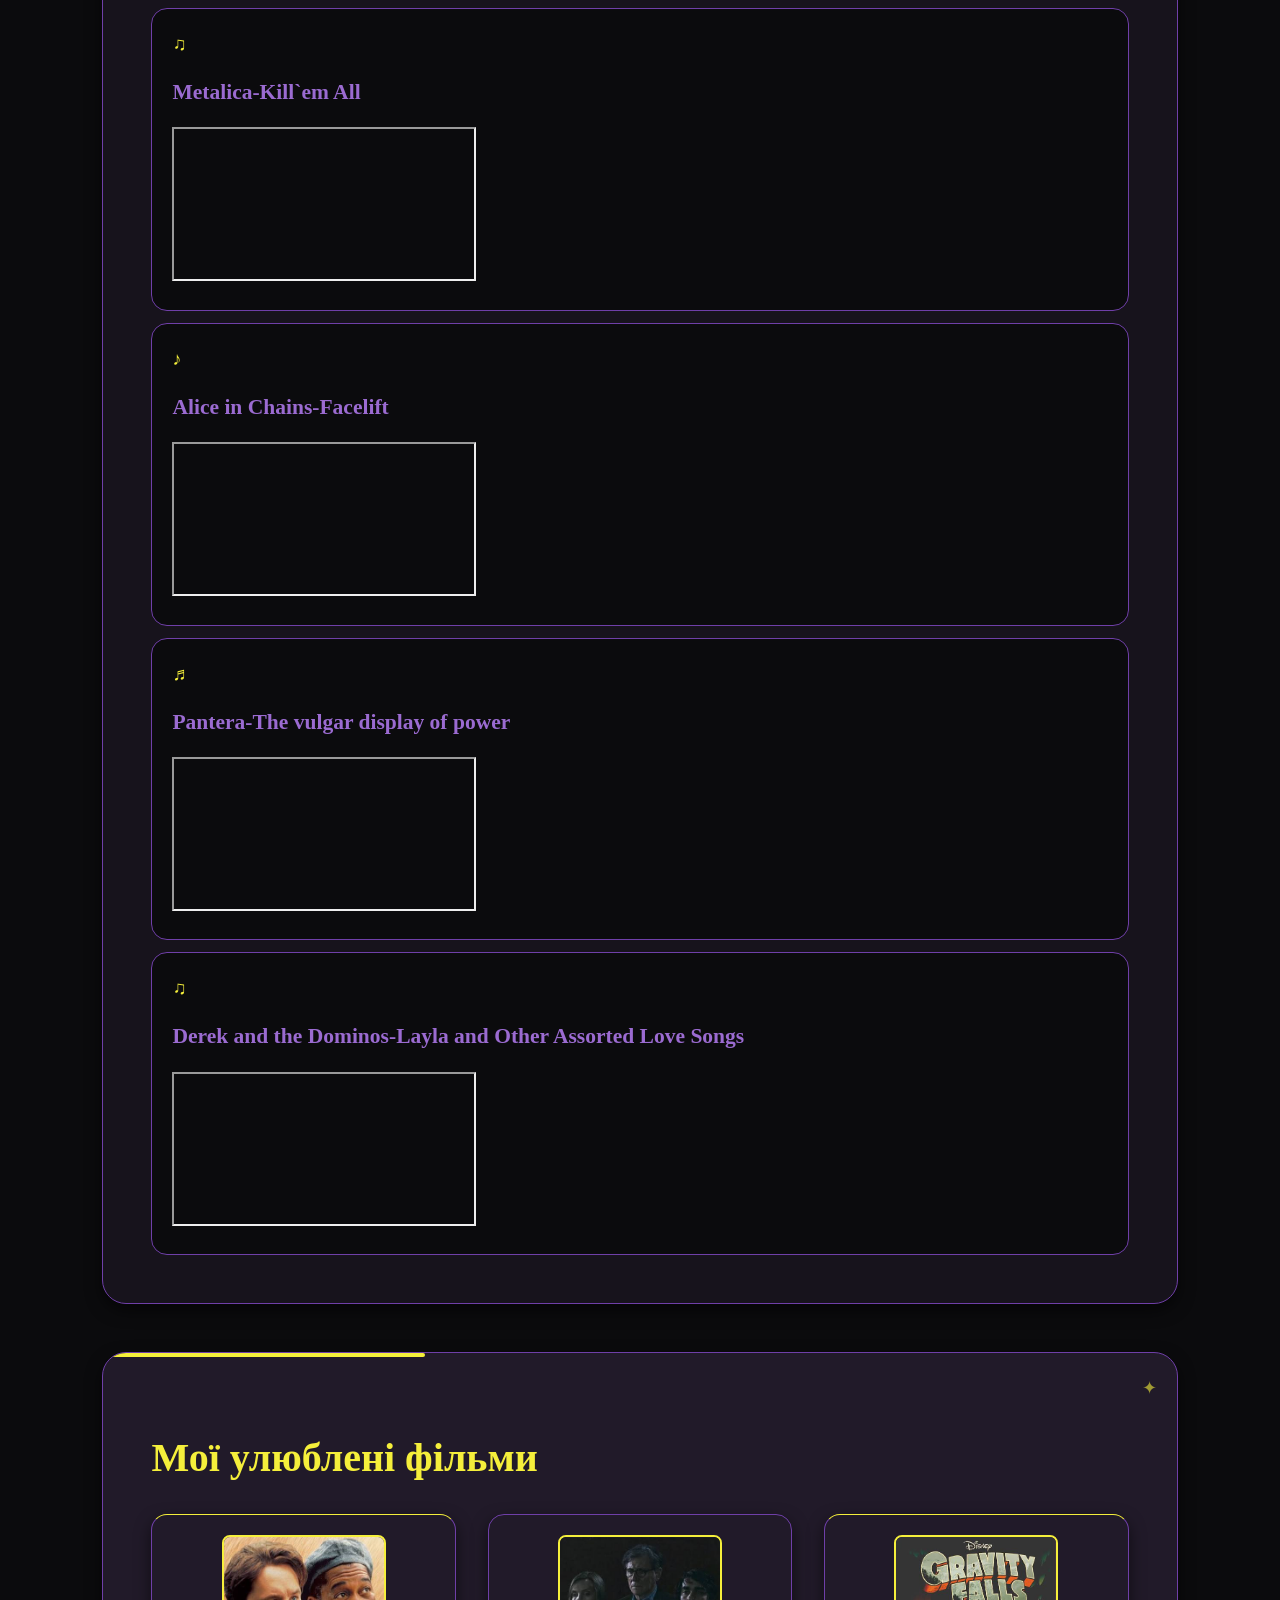
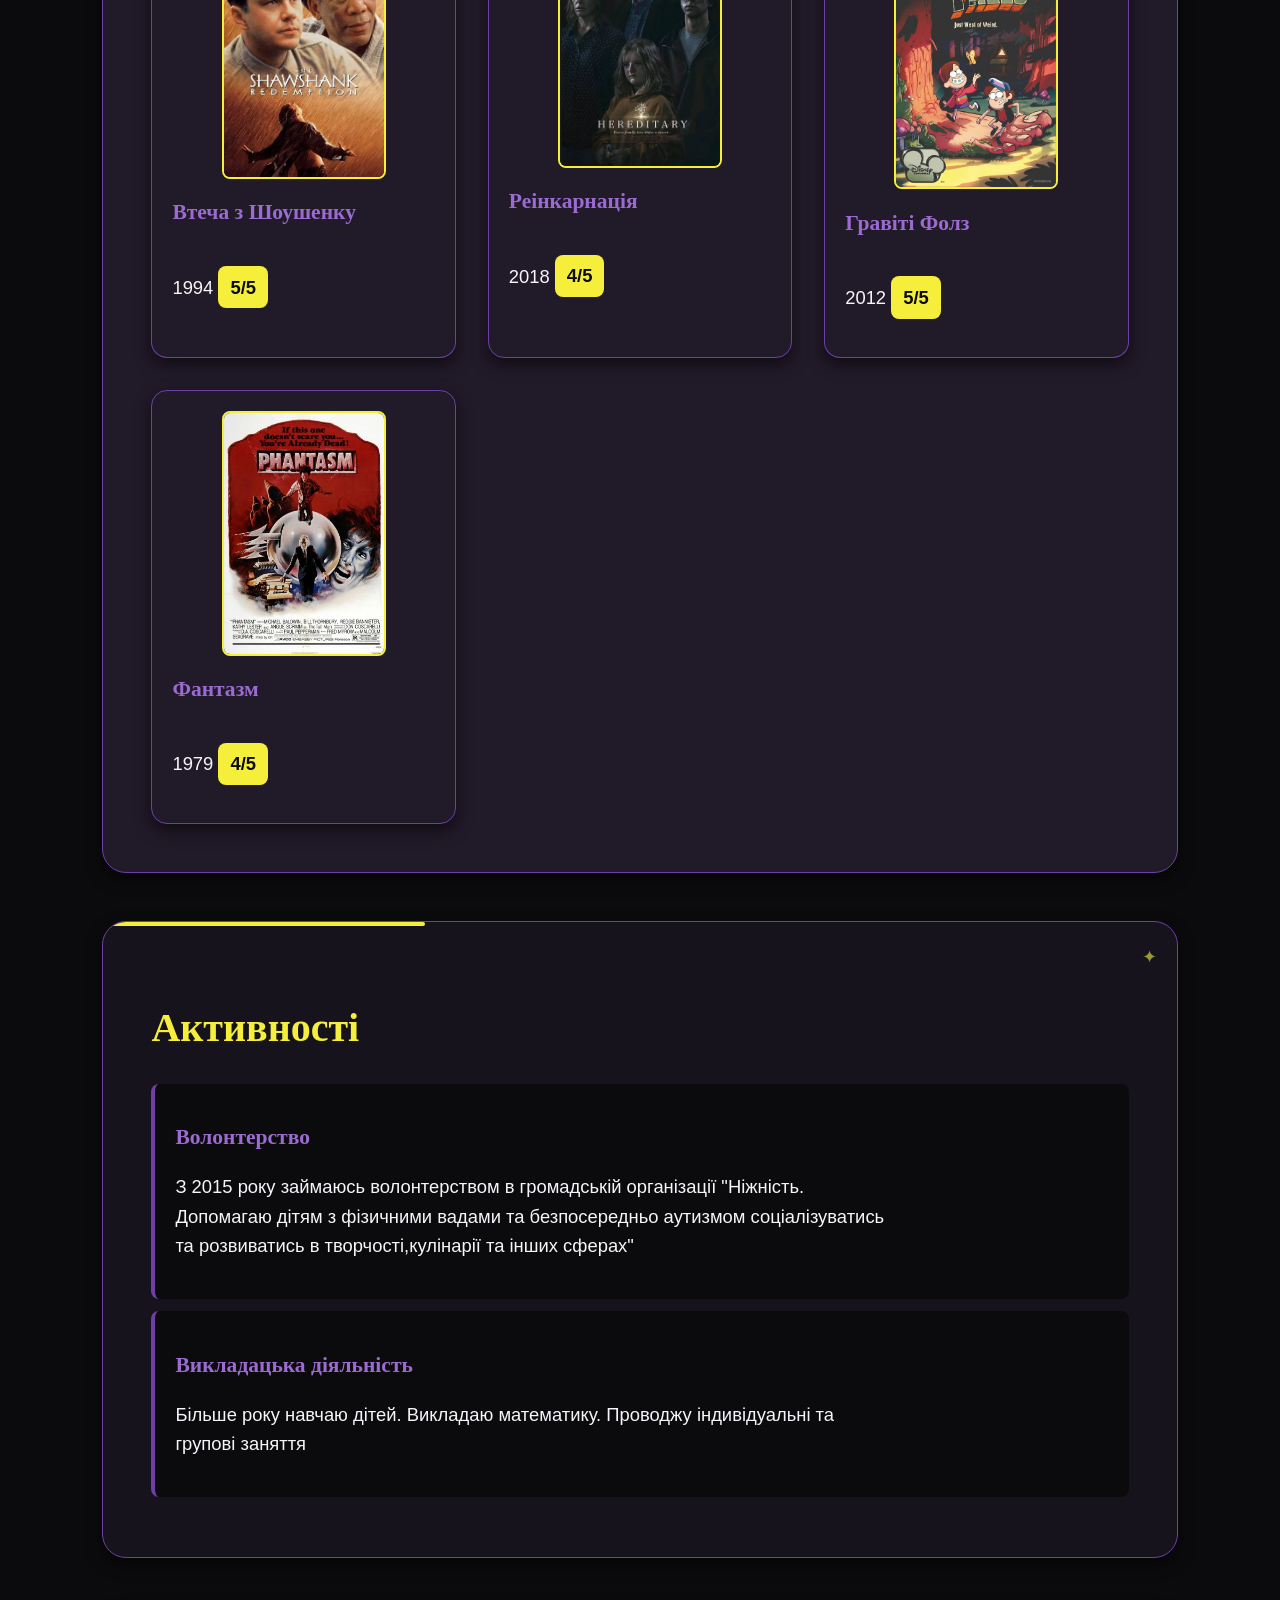
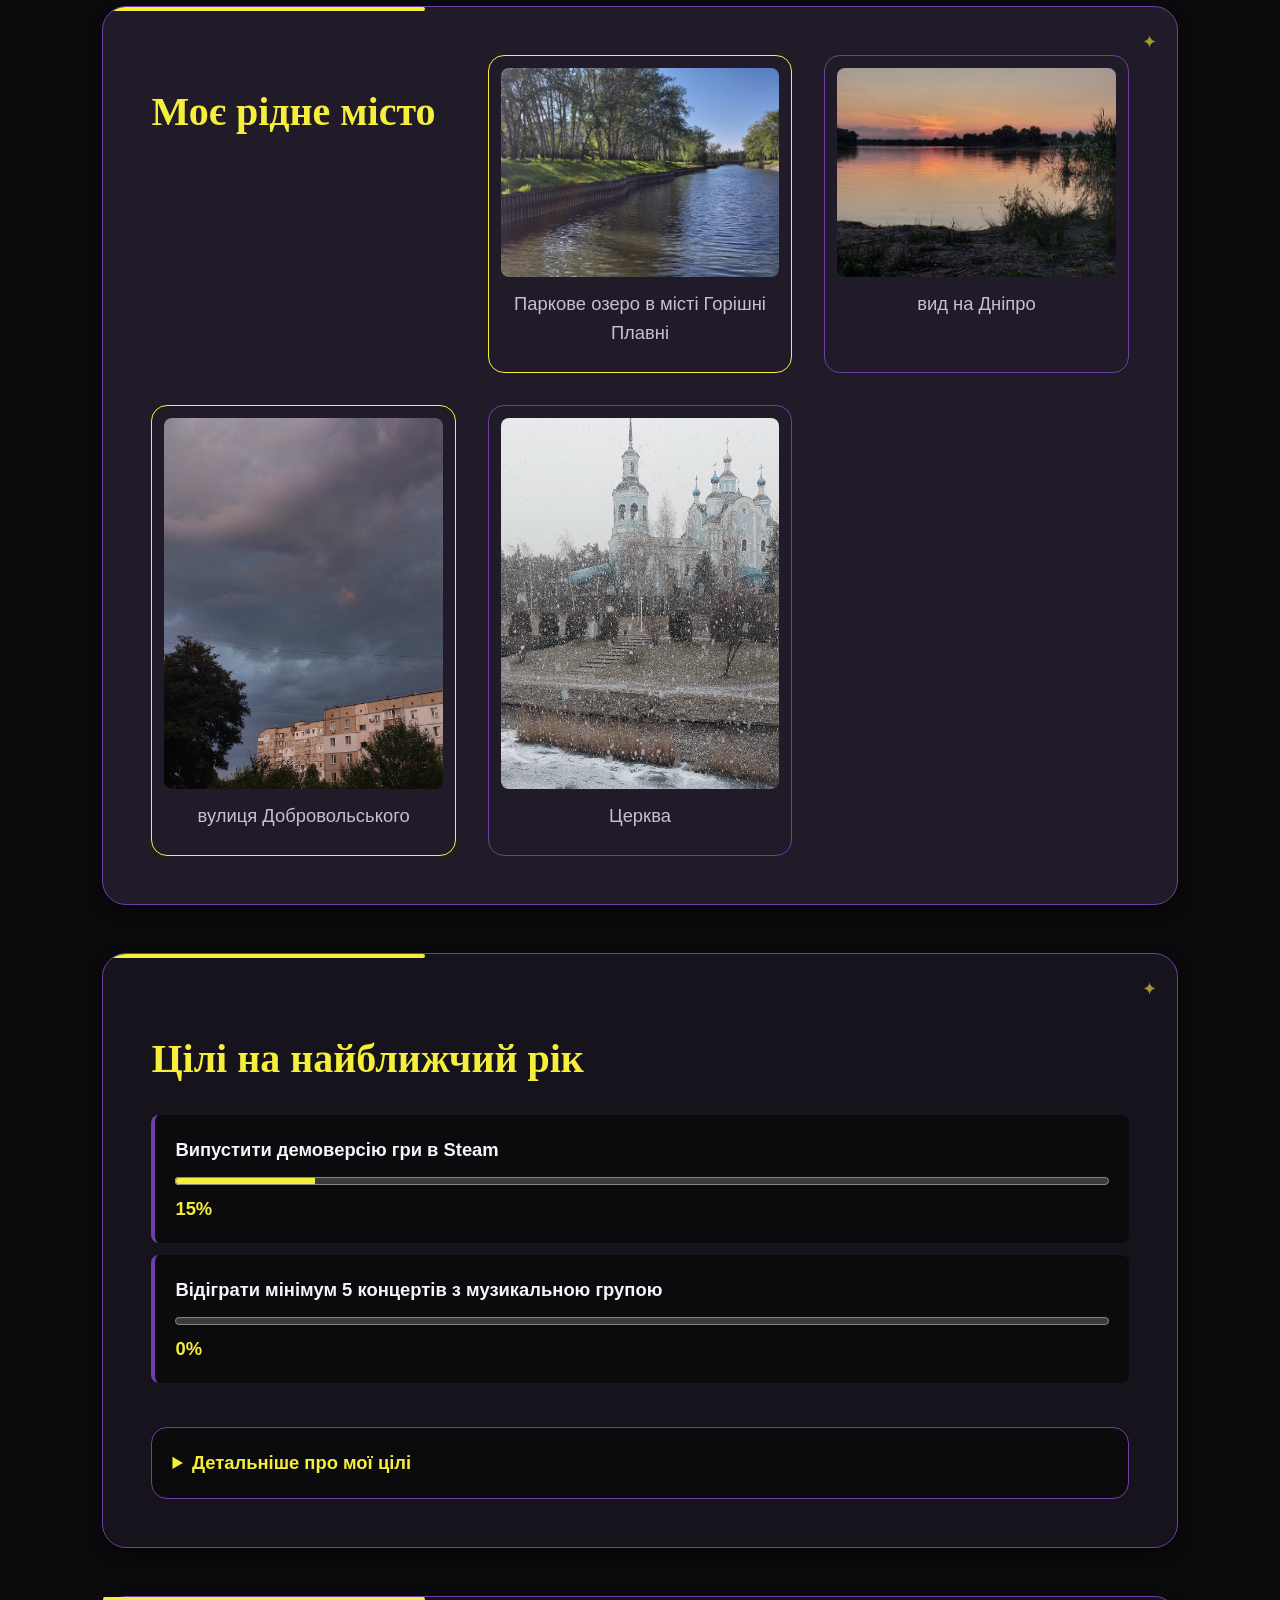
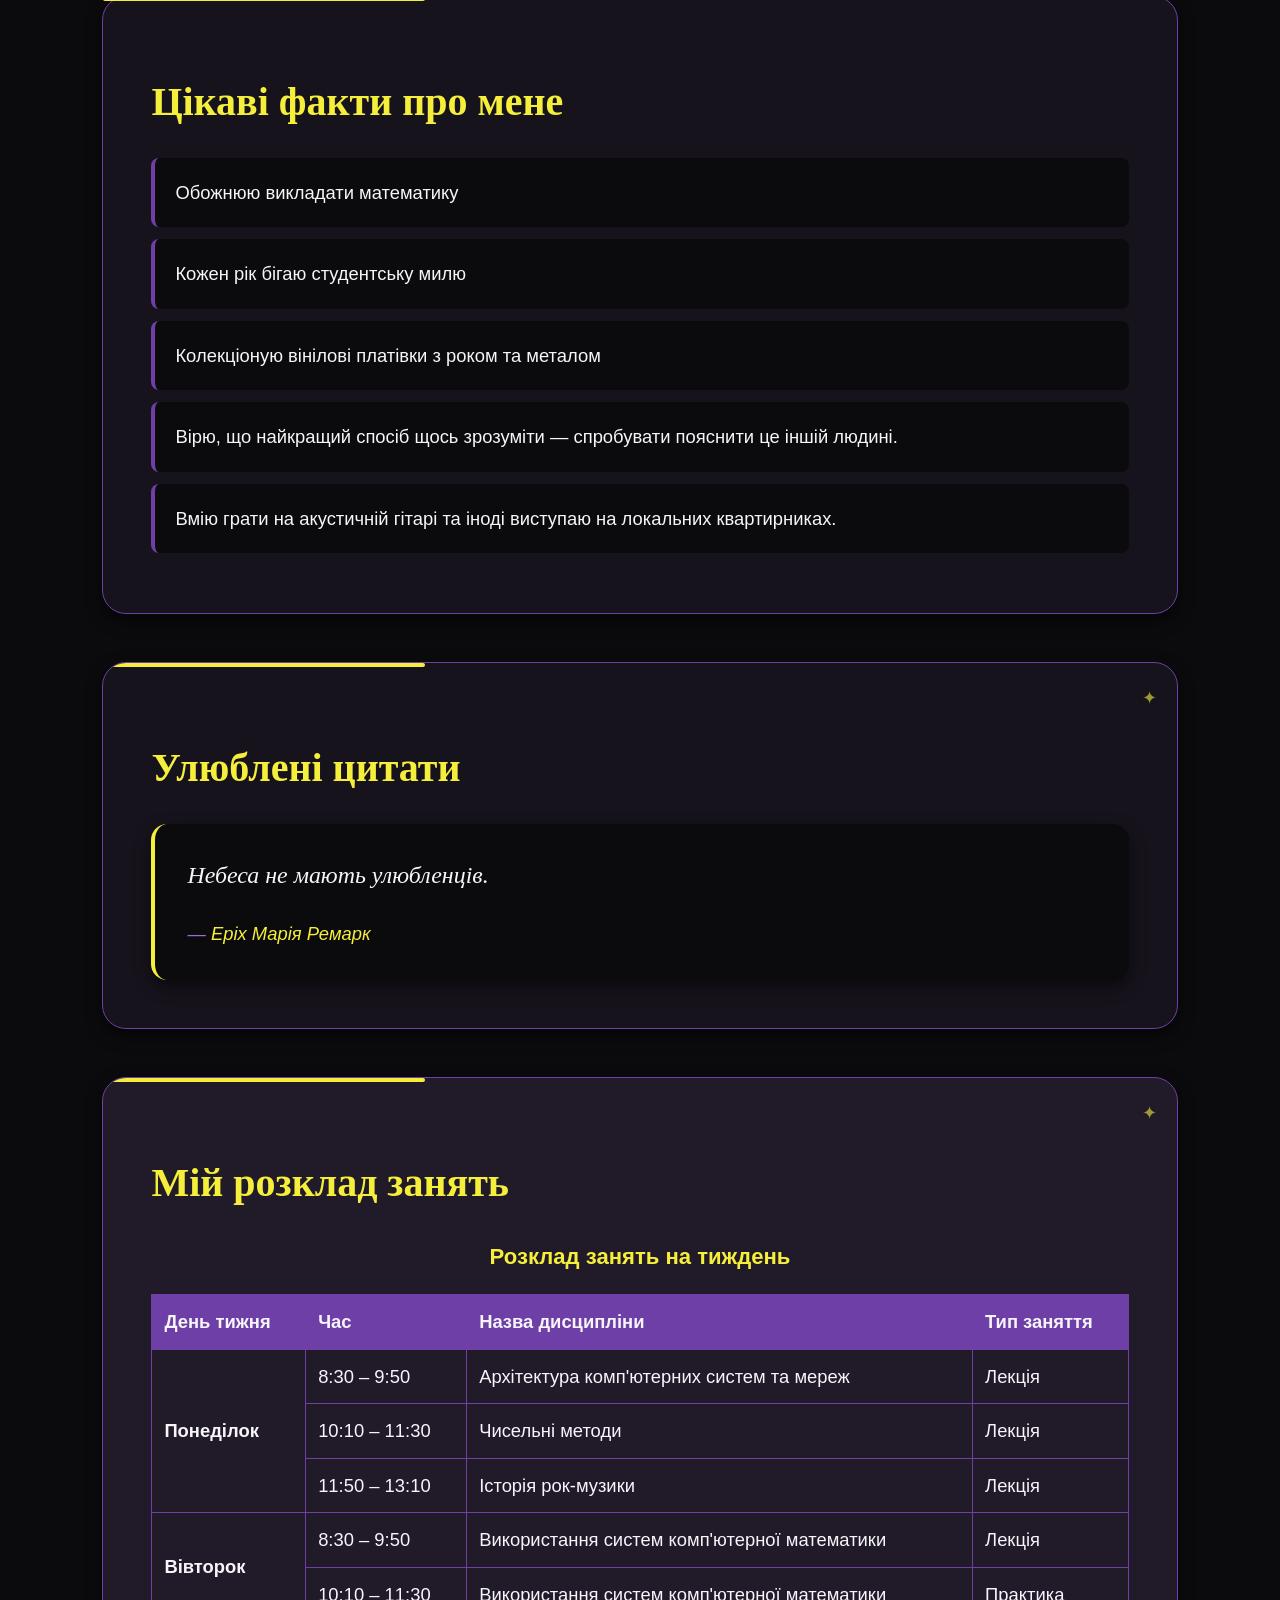
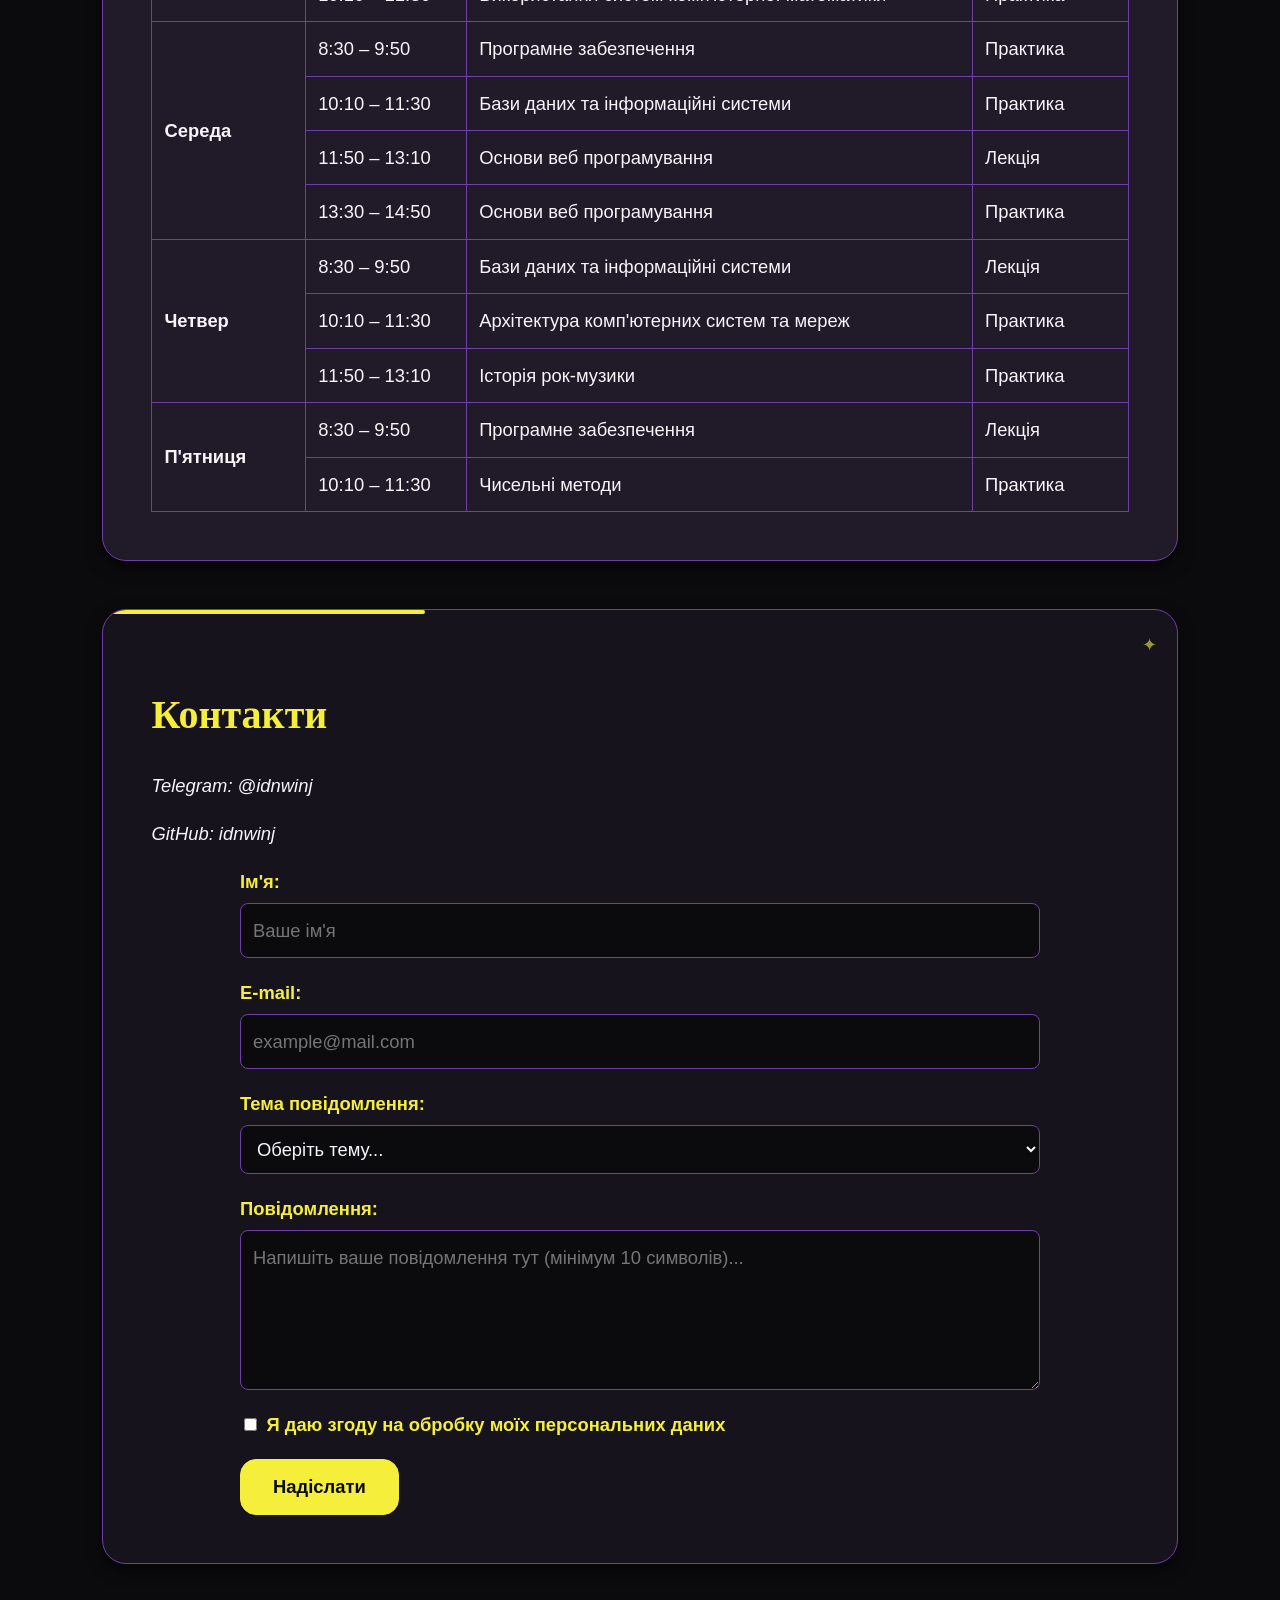
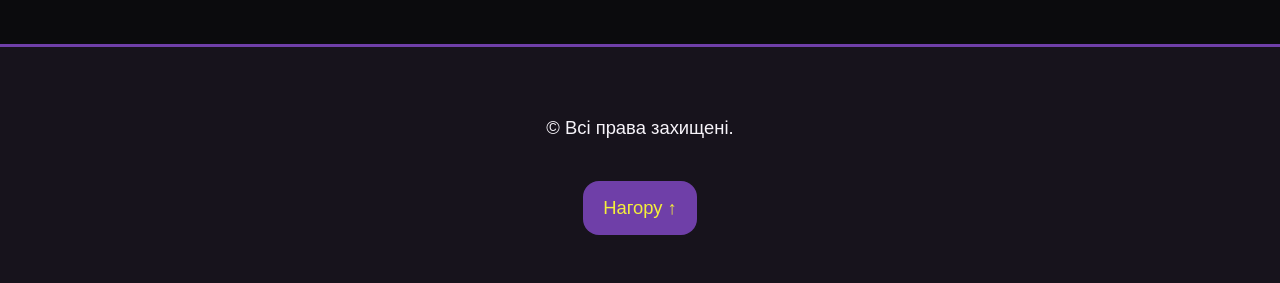
<file: index..html>
<!DOCTYPE html>
<html lang="uk">

<head>
    <link rel="stylesheet" href="ind.css">
    <title>Портфоліо</title>

    <meta name="description" content="Особисте портфоліо Ані — освіта, навички, хобі, улюблені книги, музика та цілі.">

    <link rel="icon" href="img/icon.png">

    <meta property="og:title" content="Портфоліо ">
    <meta property="og:description" content="Моє портфоліо: освіта, навички, хобі та захоплення.">
    <meta property="og:image" content="img/preview.jpg">


    <meta charset="UTF-8">
    <meta name="viewport" content="width=device-width, initial-scale=1">
</head>
<body>

<header>
    <nav>
        <a href="#about-me">Про мене</a>
        <a href="#school">Школа</a>
        <a href="#university">Університет</a>
        <a href="#favorite subjects">Улюблені предмети</a>
        <a href="#skills">Навички</a>
        <a href="#hobbies">Хобі</a>
        <a href="#books">Книги</a>
        <a href="#music">Музика</a>
        <a href="#films">Фільми</a>
        <a href="#activities">Активності</a>
        <a href="#my city">Моє місто</a>
        <a href="#goals">Цілі на найближчий рік</a>
        <a href="#fun-facts">Цікаві факти</a>
        <a href="#quotes">Цитати</a>
        <a href="#schedule">Розклад</a>
        <a href="#contacts">Контакти</a>
        <a href="#footer">Додаткова інформація</a>
    </nav>
</header>
<main>
    <h1>Моє портфоліо</h1>
    <section class="about-me" id="about">
        <h2 class="about-me__title">Про мене</h2>
        <h3 class="about-me__name">Аня</h3>

        <picture>
            <source media="(max-width: 768px)" srcset="img/me.jpg" width="150" height="200">
            <img class="about-me__avatar" src="img/me.jpg" alt="моє фото" width="150" height="200" loading="lazy">
        </picture>

        <p class="about-me__description">
            Привіт! Я студентка факультету прикладної математики та інформатики. У цьому портфоліо я зібрала багато цікавої інформації про свої навчання, захоплення та цілі. Сподіваюся, вам буде цікаво дізнатися про мене більше!
        </p>
    </section>

    <section class="education-school" id="school">
        <h2 class="education-school__title">Освіта:Школа</h2>
        <h3 class="education-school__name">СЗОШ I-III ступенів №5 з поглибленним вивченням предметів природничо-математичного циклу</h3>
        <time datetime="2013">2013</time>–<time datetime="2024">2024</time>
        <p class="education-school__description">Моя школа запам'яталась хорошими викладачами ,які завжди були готові допомогти,якщо щось було незрозуміло,дружнім класом і великою кількістю творчої діяльності</p>
    </section>

    <section class="education-university" id="university">
        <h2 class="education-university__title">Освіта:Університет</h2>
        <h3 class="education-university__name">Львівський Національниц університет імені Івана Франка</h3>
        <p class="education-university__details">Прикладна математик та інформатика</p>
        <p class="education-university__detailse">3 курс</p>
        <h3 class="education-university__subtitle">Улюблені дисципліни</h3>

        <ul class="education-university__subjects-list">
            <li class="education-university__subject-item">Дискретна матемтика</li>
            <li class="university-university__subject-item">Чисельні методи лінійної алгебри</li>
            <li class="education-university__subject-item">Теорія ймовірності та математична статистика</li>
        </ul>
    </section>

    <section class="favorite-subjects" id="favorite subjects">
        <h2 class="favorite-subjects__title">Улюблені навчальні предмети</h2>

        <ul class="favorite-subjects__list">
            <li class="favorite-subjects__item">
                <h3 class="favorite-subjects__subject-name">Дискретна математика</h3>
                <p class="favorite-subjects__reason">
                    Цей предмет добре розвиває логіку та деякі частини з нього можна було використовувати в подальшому в програмуванні
                </p>
            </li>
            <li class="favorite-subjects__item">
                <h3 class="favorite-subjects__subject-name">Чисельні методи лінійної алгебри</h3>
                <p class="favorite-subjects__reason">
                    Цей предмет був цікавим ,тому що він пояснював методи розв'язання різних задач лінійної алгебри за допомогою алгоритмів
                </p>
            </li>
            <li class="favorite-subjects__item">
                <h3 class="favorite-subjects__subject-name">Теорія ймовірності та математична статистика</h3>
                <p class="favorite-subjects__reason">
                    Ця дисципліна була цікавою тим,що можна було дізнатись про використання ймовірності в різних сферах а також ,наприклад,візуалізувати якісь статистичні дані і проаналізувати їх
                </p>
            </li>
        </ul>
    </section>

    <section class="skills" id="skills">
        <h2 class="skills__title">Навички</h2>
        <ul class="skills__type-list">
            <li class="skills-__item">
                <h3 class="skills__category-title">Технічні навички</h3>
                <ul class="skills__list">
                    <li class="skills__item">
                        <p class="skills__item-name">Робота з с++</p>
                        <progress class="skills__item-score" max="100" value="80"></progress>
                    </li>
                    <li class="skills__item">
                        <p class="skills__item-name">Розробка ігор на Godot</p>
                        <progress class="skills__item-score" max="100" value="40"></progress>
                    </li>
                </ul>
            </li>

            <li class="skills-__item">
                <h3 class="skills__category-title"> Особистісні навички</h3>
                <ul class="skills__list">
                    <li class="skills__item">
                        <p class="skills__item-name">Адаптивність</p>
                    </li>
                    <li class="skills__item">
                        <p class="skills__item-name">Командна робота</p>
                    </li>
                    <li class="skills__item">
                        <p class="skills__item-name">Доброта</p>
                    </li>
                </ul>
            </li>
        </ul>
    </section>

    <section class="hobbies" id="hobbies">
        <h2 class="hobbies__title">Хобі та захоплення</h2>


        <ul class="hobbies__grid">


            <li class="hobbies__item hobby-card">
                <img class="hobby-card__image" src="img/piano.jpg" alt="Фортепіано" width="300" height="200" loading="lazy">
                <h3 class="hobby-card__title">Фортепіано</h3>
            </li>

            <li class="hobbies__item hobby-card">
                <img class="hobby-card__image" src="img/photo.jpg" alt="Фотографія" width="300" height="200" loading="lazy">
                <h3 class="hobby-card__title">Фотографія</h3>
            </li>

            <li class="hobbies__item hobby-card">
                <img class="hobby-card__image" src="img/paint.jpg" alt="Малювання" width="300" height="200" loading="lazy">
                <h3 class="hobby-card__title">Малювання</h3>
            </li>

            <li class="hobbies__item hobby-card">
                <img class="hobby-card__image" src="img/guitar.jpg" alt="Гітара" width="300" height="200" loading="lazy">
                <h3 class="hobby-card__title">Гітара</h3>
            </li>

        </ul>
    </section>

    <section class="favorite-books" id="books">
        <h2 class="favorite-books__title">Мої улюблені книги</h2>
        <ul class="favorite-books__list">
            <li class="favorite-books__item">
                <article>
                    <img class="favorite-books__cover" src="img/book1.jpg" alt="обкладинка Мовчання ягнят" width="150" height="200" loading="lazy">
                    <h3 class="favorite-books__title">Мовчання ягнят</h3>
                    <p class="favorite-books__author">Томас Гарріс</p>
                    <p class="favorite-books__description">Досить цікавий детектив ,який удже легко читається</p>
                </article>
            </li>

            <li class="favorite-books__item">
                <article>
                    <img class="favorite-books__cover" src="img/book2.jpg" alt=" обкладинка Кладовище домашніх тварин" width="150" height="200" loading="lazy">
                    <h3 class="favorite-books__title">Кладовище домашніх тварин</h3>
                    <p class="favorite-books__author">Стівен Кінг</p>
                    <p class="favorite-books__description">Дуже страшна книга ,яка навчила мене відпускати минуле</p>
                    <</article>
            </li>
            <li class="favorite-books__item">
                <article>
                    <img class="favorite-books__cover" src="img/book3.jpg" alt="обкладинка Хрещений батько" width="150" height="200" loading="lazy">
                    <h3 class="favorite-books__title">Хрещений батько</h3>
                    <p class="favorite-books__author">Маріо П'юзо</p>
                    <p class="favorite-books__description">Цікавий роман,про сицилійську мафію про правила і закони в цьому суспільстві</p>
                </article>

            </li>
            <li class="favorite-books__item">
                <article>
                    <img class="favorite-books__cover" src="img/book4.webp" alt="обкладинка Тріумфальна арка" width="150" height="200" loading="lazy">
                    <h3 class="favorite-books__title">Тріумфальна арка</h3>
                    <p class="favorite-books__author">Еріх Марія Ремарк</p>
                    <p class="favorite-books__description">Дуже зворушливий твір ,який розкриває тему стосунків </p>
                </article>

            </li>
            <li class="favorite-books__item">
                <article>
                    <img class="favorite-books__cover" src="img/book5.jpg" alt="обкладинка Двері в літо" width="150" height="200" loading="lazy">
                    <h3 class="favorite-books__title">Двері в літо</h3>
                    <p class="favorite-books__author">Роберт Гайнлайн</p>
                    <p class="favorite-books__description">Дуже цікава фанстачтика,яку дуже неважко читати.А ще там один з головних героїв котик</p>
                </article>

            </li>
        </ul>
    </section>

    <section class="favorite-music" id="music">
        <h2 class="favorite-music__title">Моя улюблена музика</h2>
        <ul class="favorite-music__list">
            <li class="favorite-music__item">
                <h3 class = "favorite-music__title">Metalica-Kill`em All</h3>
                <iframe src="https://open.spotify.com/embed/album/6FMPDVTm8l5IrEQla46VQl"></iframe>
            </li>
            <li class="favorite-music__item">
                <h3 class = "favorite-music__title">Alice in Chains-Facelift</h3>
                <iframe src="https://open.spotify.com/embed/album/24RN3saFUfzYYGLviEh4JZ"></iframe>
            </li>
            <li class="favorite-music__item">
                <h3 class = "favorite-music__title">Pantera-The vulgar display of power</h3>
                <iframe src="https://open.spotify.com/embed/album/7kW0cpKgSVsEqcc8xgbSb0"></iframe>
            </li>
            <li class="favorite-music__item">
                <h3 class = "favorite-music__title"> Derek and the Dominos-Layla and Other Assorted Love Songs</h3>
                <iframe src="https://open.spotify.com/embed/album/2maJtQbSFidj1tFY4bIhAo"></iframe>
            </li>
        </ul>
    </section>

    <section class="favorite-films" id="films">
        <h2 class="favorite-films__title">Мої улюблені фільми</h2>
        <ul class="favorite-films__list">
            <li class="favorite-films__item">
                <img class="favorite-films__cover" src="img/film1.jpg" alt="Ітеча з Шоушенка" width="150" height="200" loading="lazy">
                <h3 class="favorite-films__title">Втеча з Шоушенку</h3>
                <time datetime="1994">1994</time>
                <p class="favorite-films__score">5/5</p>
            </li>
            <li class="favorite-films__item">
                <img class="favorite-films__cover" src="img/film2.jpg" alt="Реінкарнація" width="150" height="200" loading="lazy">
                <h3 class="favorite-films__title">Реінкарнація</h3>
                <time datetime="2018">2018</time>
                <p class="favorite-films__score">4/5</p>
            </li>
            <li class="favorite-films__item">
                <img class="favorite-films__cover" src="img/film3.jpg" alt="Гравіті фолз" width="150" height="200" loading="lazy">
                <h3 class="favorite-films__title">Гравіті Фолз</h3>
                <time datetime="2012">2012</time>
                <p class="favorite-films__score">5/5</p>
            </li>
            <li class="favorite-films__item">
                <img class="favorite-films__cover" src="img/film4.jpg" alt="Фантазм" width="150" height="200" loading="lazy">
                <h3 class="favorite-films__title">Фантазм</h3>
                <time datetime="1979">1979</time>
                <p class="favorite-films__score">4/5</p>
            </li>
        </ul>
    </section>

    <section class="activities" id="activities">
        <h2 class="activities__title">Активності</h2>
        <ul class="activities__list">
            <li class="activities__item">
                <h3 class="activities__title">Волонтерство</h3>
                <p class="activities__description">З 2015 року займаюсь волонтерством в громадській організації "Ніжність. Допомагаю дітям з фізичними вадами та безпосередньо аутизмом соціалізуватись та розвиватись в творчості,кулінарії та інших сферах"</p>
            </li>
            <li class="activities__item">
                <h3 class="activities__title">Викладацька діяльність</h3>
                <p class="activities__description">Більше року навчаю дітей. Викладаю математику. Проводжу індивідуальні та групові заняття</p>
            </li>

        </ul>
    </section>

    <section class="travel-section" id="my city">
        <h2>Моє рідне місто</h2>

        <figure>
            <img src="img/photo1.jpg" alt="Паркове озеро в місті Горішні Плавні" width="300" height="200" loading="lazy">
            <figcaption> Паркове озеро в місті Горішні Плавні </figcaption>
        </figure>

        <figure>
            <img src="img/photo2.jpg" alt="вид на Дніпро" width="300" height="200" loading="lazy">
            <figcaption> вид на Дніпро</figcaption>
        </figure>

        <figure>
            <img src="img/photo3.jpg" alt="вулиця Добровольського" width="300" height="200" loading="lazy">
            <figcaption>вулиця Добровольського</figcaption>
        </figure>

        <figure>
            <img src="img/photo4.jpg" alt="Церква" width="300" height="200" loading="lazy">
            <figcaption>Церква</figcaption>
        </figure>


    </section>

    <section class="goals" id="goals">
        <h2>Цілі на найближчий рік</h2>
        <ul>
            <li>
                <strong>Випустити демоверсію гри в Steam</strong>

                <progress value="15" max="100">15%</progress>
                <span>15%</span>
            </li>

            <li>
                <strong>Відіграти мінімум 5 концертів з музикальною групою</strong>

                <progress value="0" max="100">0%</progress>
                <span>0%</span>
            </li>
        </ul>
        <details>
            <summary>Детальніше про мої цілі</summary>
            <p>Хочу розвиватися у створенні ігор та музичній діяльності.</p>
        </details>
    </section>

    <aside class="fun-facts" id="fun-facts">
        <h2>Цікаві факти про мене</h2>
        <ul>
            <li>Обожнюю викладати математику</li>
            <li>Кожен рік бігаю студентську милю</li>
            <li>Колекціоную вінілові платівки з роком та металом</li>
            <li>Вірю, що найкращий спосіб щось зрозуміти — спробувати пояснити це іншій людині.</li>
            <li>Вмію грати на акустичній гітарі та іноді виступаю на локальних квартирниках.</li>
        </ul>
    </aside>

    <section class="quotes" id="quotes">
        <h2>Улюблені цитати</h2>
        <blockquote cite="https://womo.ua/duzhe-divno-shho-neshhastya-svitu-tak-chasto-sprichinyayut-malenki-lyudi-29-naykrashhih-tsitat-remarka/">
            <p>Небеса не мають улюбленців.</p>
            <cite>
                — <a href="https://womo.ua/duzhe-divno-shho-neshhastya-svitu-tak-chasto-sprichinyayut-malenki-lyudi-29-naykrashhih-tsitat-remarka/" target="_blank" rel="noopener noreferrer">Еріх Марія Ремарк</a>
            </cite>
        </blockquote>
    </section>

    <section class="schedule-section" id="schedule">
        <h2>Мій розклад занять</h2>

        <table border="1">
            <caption>Розклад занять на тиждень</caption>

            <thead>
            <tr>
                <th scope="col">День тижня</th>
                <th scope="col">Час</th>
                <th scope="col">Назва дисципліни</th>
                <th scope="col">Тип заняття</th>
            </tr>
            </thead>

            <tbody>
            <tr>
                <th scope="row" rowspan="3">Понеділок</th>
                <td>8:30 – 9:50</td>
                <td>Архітектура комп'ютерних систем та мереж</td>
                <td>Лекція</td>
            </tr>
            <tr>
                <td>10:10 – 11:30</td>
                <td>Чисельні методи</td>
                <td>Лекція</td>
            </tr>
            <tr>
                <td>11:50 – 13:10</td>
                <td>Історія рок-музики</td>
                <td>Лекція</td>
            </tr>

            <tr>
                <th scope="row" rowspan="2">Вівторок</th>
                <td>8:30 – 9:50</td>
                <td>Використання систем комп'ютерної математики</td>
                <td>Лекція</td>
            </tr>
            <tr>
                <td>10:10 – 11:30</td>
                <td>Використання систем комп'ютерної математики</td>
                <td>Практика</td>
            </tr>

            <tr>
                <th scope="row" rowspan="4">Середа</th>
                <td>8:30 – 9:50</td>
                <td>Програмне забезпечення</td>
                <td>Практика</td>
            </tr>
            <tr>
                <td>10:10 – 11:30</td>
                <td>Бази даних та інформаційні системи</td>
                <td>Практика</td>
            </tr>
            <tr>
                <td>11:50 – 13:10</td>
                <td>Основи веб програмування</td>
                <td>Лекція</td>
            </tr>
            <tr>
                <td>13:30 – 14:50</td>
                <td>Основи веб програмування</td>
                <td>Практика</td>
            </tr>

            <tr>
                <th scope="row" rowspan="3">Четвер</th>
                <td>8:30 – 9:50</td>
                <td>Бази даних та інформаційні системи</td>
                <td>Лекція</td>
            </tr>
            <tr>
                <td>10:10 – 11:30</td>
                <td>Архітектура комп'ютерних систем та мереж</td>
                <td>Практика</td>
            </tr>
            <tr>
                <td>11:50 – 13:10</td>
                <td>Історія рок-музики</td>
                <td>Практика</td>
            </tr>

            <tr>
                <th scope="row" rowspan="4">П'ятниця</th>
                <td>8:30 – 9:50</td>
                <td>Програмне забезпечення</td>
                <td>Лекція</td>
            </tr>
            <tr>
                <td>10:10 – 11:30</td>
                <td>Чисельні методи </td>
                <td>Практика</td>
            </tr>
            </tbody>
        </table>
    </section>

    <section class="contacts" id="contacts">
        <h2 class="contacts__title">Контакти</h2>

        <address>
            <p>Telegram: @idnwinj</p>
            <p>GitHub: idnwinj</p>
        </address>

        <!-- Форма з вбудованою браузерною валідацією -->
        <form class="contacts__form" action="#" method="get" onsubmit="event.preventDefault(); alert('Форма успішно пройшла валідацію (імітація)!');">

            <!-- Поле "Ім'я" -->
            <div class="form-group">
                <label for="user-name">Ім'я:</label>
                <input
                        type="text"
                        id="user-name"
                        name="name"
                        required
                        minlength="2"
                        pattern="^[A-Za-zА-Яа-яЁёІіЇїЄєҐґ'\s]+$"
                        placeholder="Ваше ім'я">
            </div>

            <!-- Поле "E-mail" -->
            <div class="form-group">
                <label for="user-email">E-mail:</label>
                <input
                        type="email"
                        id="user-email"
                        name="email"
                        required
                        placeholder="example@mail.com">
            </div>

            <!-- Поле "Тема" -->
            <div class="form-group">
                <label for="message-subject">Тема повідомлення:</label>
                <select id="message-subject" name="subject" required>
                    <option value="" disabled selected>Оберіть тему...</option>
                    <option value="cooperation">Співпраця</option>
                    <option value="question">Запитання щодо навчання</option>
                    <option value="feedback">Відгук / Інше</option>
                </select>
            </div>

            <!-- Поле "Повідомлення" -->
            <div class="form-group">
                <label for="user-message">Повідомлення:</label>
                <textarea
                        id="user-message"
                        name="message"
                        required
                        minlength="10"
                        placeholder="Напишіть ваше повідомлення тут (мінімум 10 символів)..."></textarea>
            </div>

            <!-- Згода на обробку персональних даних -->
            <div class="form-group form-group--checkbox">
                <input
                        type="checkbox"
                        id="privacy-agreement"
                        name="agreement"
                        required>
                <label for="privacy-agreement">Я даю згоду на обробку моїх персональних даних</label>
            </div>


            <button type="submit" class="btn-submit">Надіслати</button>
        </form>
    </section>
</main>

<footer class="footer" id="footer">
    <div class="footer__container">
        <!-- Копірайт -->
        <p class="footer__copyright">&copy; Всі права захищені.</p>

        <!-- Посилання на соцмережі -->
        <ul class="footer__socials">


            <!-- Посилання "Нагору" (плавний перехід до верху сторінки, якщо додати в CSS scroll-behavior: smooth) -->
            <a href="#" class="footer__to-top">Нагору ↑</a>
    </div>
</footer>

</body>
</html>
</file>
<file: ind.css>
:root {
    color-scheme: light;


    --color-bg: #0b0b0d;
    --color-surface: #17131c;
    --color-surface-alt: #211a29;
    --color-primary: #6f3fa8;
    --color-primary-light: #9b6bd1;
    --color-primary-dark: #4a2475;
    --color-accent: #f5ef3b;
    --color-accent-dark: #c9c226;
    --color-text: #f7f4fa;
    --color-text-muted: #c8bfd0;
    --color-border: #6f3fa8;
    --color-shadow: rgba(0, 0, 0, 0.55);

    --font-main: "Segoe UI", Arial, sans-serif;
    --font-heading: Georgia, "Times New Roman", serif;

    --space-xs: 0.4rem;
    --space-sm: 0.75rem;
    --space-md: 1.25rem;
    --space-lg: 2rem;
    --space-xl: 3rem;
    --space-xxl: 5rem;

    --radius-sm: 0.5rem;
    --radius-md: 1rem;
    --radius-lg: 1.5rem;

    --shadow-small: 0 0.4rem 1rem var(--color-shadow);
    --shadow-large: 0 0.8rem 2rem var(--color-shadow);

    --content-width: 90%;
    --section-gap: 3rem;

    --text-base: clamp(1rem, 2.5vw, 1.15rem);
    --text-h1: clamp(2rem, 7vw, 4rem);
    --text-h2: clamp(1.5rem, 5vw, 2.5rem);


}

@media (prefers-color-scheme: dark) {
    :root {
        color-scheme: dark;


        --color-bg: #08070a;
        --color-surface: #141017;
        --color-surface-alt: #1d1623;
        --color-primary: #8b52c5;
        --color-primary-light: #b184df;
        --color-primary-dark: #5b3187;
        --color-accent: #fff84a;
        --color-accent-dark: #d8d02b;
        --color-text: #f8f5fa;
        --color-text-muted: #cfc6d8;
        --color-border: #8b52c5;
        --color-shadow: rgba(0, 0, 0, 0.7);
    }


}

html {
    scroll-behavior: smooth;
    font-size: 100%;
}

body {
    margin: 0;
    background: var(--color-bg);
    color: var(--color-text);
    font-family: var(--font-main);
    font-size: var(--text-base);
    line-height: 1.6;
}

body::before {
    content: "";
    display: block;
    height: 0.3rem;
    background: var(--color-accent);
}

main {
    width: var(--content-width);
    margin: 0 auto;
}

h1,
h2,
h3 {
    font-family: var(--font-heading);
    line-height: 1.2;
}

h1 {
    margin: var(--space-xl) 0;
    color: var(--color-accent);
    font-size: var(--text-h1);
    text-align: center;
    animation: titleAppear 0.8s ease-out;
}

h2 {
    margin-bottom: var(--space-lg);
    color: var(--color-accent);
    font-size: var(--text-h2);
}

h3 {
    color: var(--color-primary-light);
}

p {
    max-width: 70ch;
}

a {
    color: var(--color-accent);
    text-decoration: none;
    transition: color 0.25s ease, background-color 0.25s ease;
}

a:hover {
    color: var(--color-text);
}

a:focus-visible {
    outline: 0.15rem solid var(--color-accent);
    outline-offset: 0.2rem;
}

a:active {
    color: var(--color-primary-light);
}

header {
    position: sticky;
    top: 0;
    z-index: 100;
    padding: var(--space-sm) var(--space-md);
    background: var(--color-surface);
    border-bottom: 0.15rem solid var(--color-primary);
    box-shadow: var(--shadow-small);
}

nav {
    display: flex;
    flex-wrap: wrap;
    justify-content: center;
    gap: var(--space-xs);
}

nav a {
    padding: var(--space-xs) var(--space-sm);
    border-radius: var(--radius-sm);
    font-size: 0.9em;
    transition: transform 0.25s ease, background-color 0.25s ease;
}

nav a:hover {
    background: var(--color-primary);
    transform: translateY(-0.15rem);
}

nav a:focus-visible {
    background: var(--color-primary-dark);
}

nav a:active {
    background: var(--color-accent);
    color: var(--color-bg);
    transform: scale(0.95);
}

section,
aside {
    position: relative;
    scroll-margin-top: 7rem;
    margin-bottom: var(--section-gap);
    padding: var(--space-lg);
    background: var(--color-surface);
    border: 0.1rem solid var(--color-border);
    border-radius: var(--radius-lg);
    box-shadow: var(--shadow-small);
}

section::before,
aside::before {
    content: "";
    position: absolute;
    top: 0;
    left: 0;
    width: 30%;
    height: 0.25rem;
    background: var(--color-accent);
    border-radius: var(--radius-sm);
}

section::after {
    content: "✦";
    position: absolute;
    top: var(--space-md);
    right: var(--space-md);
    color: var(--color-accent);
    opacity: 0.6;
}

section:nth-child(even) {
    background: var(--color-surface-alt);
}

section:not(.about-me) {
    overflow: hidden;
}

.about-me {
    display: flex;
    flex-direction: column;
    align-items: center;
    text-align: center;
}

.about-me__avatar {
    display: block;
    width: 70vw;
    max-width: 15rem;
    height: auto;
    margin: var(--space-md) auto;
    border: 0.2rem solid var(--color-accent);
    border-radius: 50%;
    box-shadow: var(--shadow-large);
}

.about-me__avatar:hover {
    transform: rotate(-2deg) scale(1.04);
}

.about-me__description {
    margin-inline: auto;
}

.education-school,
.education-university,
.favorite-subjects,
.skills,
.activities,
.goals,
.fun-facts,
.quotes {
    display: flex;
    flex-direction: column;
}

.education-university__subjects-list,
.favorite-subjects__list,
.skills__type-list,
.skills__list,
.favorite-books__list,
.favorite-music__list,
.favorite-films__list,
.activities__list,
.goals ul,
.fun-facts ul {
    margin: 0;
    padding: 0;
    list-style: none;
}

.education-university__subjects-list li,
.favorite-subjects__item,
.skills__item,
.activities__item,
.goals li,
.fun-facts li {
    margin-bottom: var(--space-sm);
    padding: var(--space-md);
    background: var(--color-bg);
    border-left: 0.25rem solid var(--color-primary);
    border-radius: var(--radius-sm);
    transition: transform 0.25s ease, border-color 0.25s ease;
}

.education-university__subjects-list li:hover,
.favorite-subjects__item:hover,
.skills__item:hover,
.activities__item:hover,
.goals li:hover,
.fun-facts li:hover {
    transform: translateX(0.3rem);
    border-color: var(--color-accent);
}

.education-university__subjects-list li:nth-child(2),
.favorite-subjects__item:nth-child(2),
.skills__item:nth-child(2) {
    border-left-color: var(--color-accent);
}

.skills__type-list {
    display: flex;
    flex-direction: column;
    gap: var(--space-lg);
}

.skills__list {
    display: flex;
    flex-direction: column;
    gap: var(--space-sm);
}

.skills__item-score {
    width: 100%;
    height: 1rem;
    accent-color: var(--color-accent);
}

.hobbies__grid,
.favorite-books__list,
.favorite-films__list,
.travel-section {
    display: grid;
    grid-template-columns: repeat(auto-fit, minmax(15rem, 1fr));
    gap: var(--space-lg);
}

.hobby-card {
    position: relative;
    overflow: hidden;
    padding: 0;
    background: var(--color-surface-alt);
    border: 0.1rem solid var(--color-primary);
    border-radius: var(--radius-md);
    box-shadow: var(--shadow-small);
    transition: transform 0.3s ease, box-shadow 0.3s ease;
}

.hobby-card:hover {
    transform: translateY(-0.5rem);
    box-shadow: var(--shadow-large);
}

.hobby-card::after {
    content: "ХОБІ";
    position: absolute;
    top: var(--space-sm);
    right: var(--space-sm);
    padding: var(--space-xs) var(--space-sm);
    background: var(--color-accent);
    color: var(--color-bg);
    border-radius: var(--radius-sm);
    font-size: 0.75em;
    font-weight: bold;
}

.hobby-card__image {
    display: block;
    width: 100%;
    height: auto;
    aspect-ratio: 3 / 2;
    object-fit: cover;
    transition: transform 0.4s ease;
}

.hobby-card:hover .hobby-card__image {
    transform: scale(1.06);
}

.hobby-card__title {
    padding: 0 var(--space-md) var(--space-md);
}

.favorite-books__item,
.favorite-films__item {
    position: relative;
    padding: var(--space-md);
    background: var(--color-surface-alt);
    border: 0.1rem solid var(--color-primary);
    border-radius: var(--radius-md);
    box-shadow: var(--shadow-small);
    transition: transform 0.3s ease;
}

.favorite-books__item:hover,
.favorite-films__item:hover {
    transform: translateY(-0.35rem);
}

.favorite-books__cover,
.favorite-films__cover {
    display: block;
    width: min(100%, 10rem);
    height: auto;
    margin: 0 auto var(--space-md);
    border: 0.15rem solid var(--color-accent);
    border-radius: var(--radius-sm);
}

.favorite-books__item:nth-child(odd),
.favorite-films__item:nth-child(odd) {
    border-top-color: var(--color-accent);
}

.favorite-music__list {
    display: flex;
    flex-direction: column;
    gap: var(--space-sm);
}

.favorite-music__item {
    position: relative;
    padding: var(--space-md);
    background: var(--color-bg);
    border: 0.1rem solid var(--color-primary);
    border-radius: var(--radius-md);
    transition: background-color 0.25s ease, transform 0.25s ease;
}

.favorite-music__item:hover {
    background: var(--color-primary-dark);
    transform: translateX(0.4rem);
}

.favorite-music__item::before {
    content: "♫";
    margin-right: var(--space-sm);
    color: var(--color-accent);
}

.favorite-music__item:nth-child(2)::before {
    content: "♪";
}

.favorite-music__item:nth-child(3)::before {
    content: "♬";
}

.favorite-films__score {
    display: inline-block;
    padding: var(--space-xs) var(--space-sm);
    background: var(--color-accent);
    color: var(--color-bg);
    border-radius: var(--radius-sm);
    font-weight: bold;
}

.travel-section {
    display: grid;
}

.travel-section figure {
    margin: 0;
    padding: var(--space-sm);
    background: var(--color-surface-alt);
    border: 0.1rem solid var(--color-primary);
    border-radius: var(--radius-md);
    transition: transform 0.3s ease;
}

.travel-section figure:hover {
    transform: scale(1.02);
}

.travel-section figure:nth-child(even) {
    border-color: var(--color-accent);
}

.travel-section figure img {
    display: block;
    width: 100%;
    height: auto;
    border-radius: var(--radius-sm);
}

.travel-section figcaption {
    padding: var(--space-sm);
    color: var(--color-text-muted);
    text-align: center;
}

.goals progress {
    width: 100%;
    height: 1rem;
    accent-color: var(--color-accent);
}

.goals li span {
    color: var(--color-accent);
    font-weight: bold;
}

details {
    margin-top: var(--space-lg);
    padding: var(--space-md);
    background: var(--color-bg);
    border: 0.1rem solid var(--color-primary);
    border-radius: var(--radius-md);
}

summary {
    cursor: pointer;
    color: var(--color-accent);
    font-weight: bold;
}

summary:hover {
    color: var(--color-primary-light);
}

summary:focus-visible {
    outline: 0.15rem solid var(--color-accent);
    outline-offset: 0.2rem;
}

blockquote {
    margin: 0;
    padding: var(--space-lg);
    border-left: 0.3rem solid var(--color-accent);
    background: var(--color-bg);
    border-radius: var(--radius-md);
    box-shadow: var(--shadow-small);
}

blockquote p {
    margin-top: 0;
    font-family: var(--font-heading);
    font-size: 1.3em;
    font-style: italic;
}

blockquote cite {
    color: var(--color-primary-light);
}

table {
    width: 100%;
    border-collapse: collapse;
    overflow: hidden;
    font-size: 0.9em;
}

caption {
    margin-bottom: var(--space-md);
    color: var(--color-accent);
    font-size: 1.2em;
    font-weight: bold;
}

th,
td {
    padding: var(--space-sm);
    border: 0.1rem solid var(--color-primary);
    text-align: left;
}

thead th {
    background: var(--color-primary);
    color: var(--color-text);
}

tbody tr:nth-child(even) {
    background: var(--color-surface-alt);
}

tbody tr:hover {
    background: var(--color-primary-dark);
}

.contacts__form {
    display: flex;
    flex-direction: column;
    gap: var(--space-md);
}

.form-group {
    display: flex;
    flex-direction: column;
    gap: var(--space-xs);
}

.form-group label {
    color: var(--color-accent);
    font-weight: bold;
}

.form-group input,
.form-group select,
.form-group textarea {
    width: 100%;
    box-sizing: border-box;
    padding: var(--space-sm);
    background: var(--color-bg);
    color: var(--color-text);
    border: 0.1rem solid var(--color-primary);
    border-radius: var(--radius-sm);
    font: inherit;
    transition: border-color 0.25s ease, box-shadow 0.25s ease;
}

.form-group textarea {
    min-height: 10rem;
    resize: vertical;
}

.form-group input:hover,
.form-group select:hover,
.form-group textarea:hover {
    border-color: var(--color-accent);
}

.form-group input:focus-visible,
.form-group select:focus-visible,
.form-group textarea:focus-visible {
    outline: none;
    border-color: var(--color-accent);
    box-shadow: 0 0 0.5rem var(--color-primary);
}

.form-group--checkbox {
    flex-direction: row;
    align-items: center;
}

.form-group--checkbox input {
    width: auto;
    accent-color: var(--color-accent);
}

.btn-submit {
    align-self: flex-start;
    padding: var(--space-sm) var(--space-lg);
    background: var(--color-accent);
    color: var(--color-bg);
    border: 0.1rem solid var(--color-accent);
    border-radius: var(--radius-md);
    font: inherit;
    font-weight: bold;
    cursor: pointer;
    transition: transform 0.25s ease, background-color 0.25s ease;
}

.btn-submit:hover {
    background: var(--color-primary-light);
    transform: translateY(-0.15rem);
}

.btn-submit:focus-visible {
    outline: 0.15rem solid var(--color-text);
    outline-offset: 0.2rem;
}

.btn-submit:active {
    background: var(--color-primary-dark);
    color: var(--color-text);
    transform: scale(0.96);
}

.footer {
    margin-top: var(--space-xxl);
    padding: var(--space-xl) var(--space-lg);
    background: var(--color-surface);
    border-top: 0.2rem solid var(--color-primary);
    text-align: center;
}

.footer__container {
    display: flex;
    flex-direction: column;
    align-items: center;
    gap: var(--space-md);
}

.footer__socials {
    display: flex;
    flex-wrap: wrap;
    justify-content: center;
    gap: var(--space-md);
    margin: 0;
    padding: 0;
    list-style: none;
}

.footer__to-top {
    display: inline-block;
    padding: var(--space-sm) var(--space-md);
    background: var(--color-primary);
    border-radius: var(--radius-md);
    transition: transform 0.25s ease, background-color 0.25s ease;
}

.footer__to-top:hover {
    background: var(--color-accent);
    color: var(--color-bg);
    transform: translateY(-0.2rem);
}

.footer__to-top:active {
    transform: scale(0.94);
}

@keyframes titleAppear {
    from {
        opacity: 0;
        transform: translateY(-1rem);
    }


to {
    opacity: 1;
    transform: translateY(0);
}


}

@media (min-width: 48rem) {
    main {
        width: 88%;
    }


    nav {
    justify-content: flex-start;
    gap: var(--space-sm);
}

    nav a {
        font-size: 1em;
    }

    section,
    aside {
        padding: var(--space-xl);
    }

    .about-me {
        display: grid;
        grid-template-columns: 0.8fr 1.2fr;
        align-items: center;
        text-align: left;
        column-gap: var(--space-xl);
    }

    .about-me__title,
    .about-me__name {
        grid-column: 1 / -1;
    }

    .about-me__avatar {
        margin: 0 auto;
    }

    .skills__type-list {
        display: grid;
        grid-template-columns: repeat(auto-fit, minmax(16rem, 1fr));
        gap: var(--space-lg);
    }

    .favorite-books__list,
    .favorite-films__list {
        grid-template-columns: repeat(auto-fit, minmax(16rem, 1fr));
    }

    .contacts__form {
        max-width: 50rem;
        margin-inline: auto;
    }

    table {
        font-size: 1em;
    }


}

@media (min-width: 70rem) {
    main {
        width: 84%;
    }


    header {
    padding-inline: var(--space-xl);
}

    nav {
        justify-content: center;
    }

    .hobbies__grid {
        grid-template-columns: repeat(auto-fit, minmax(18rem, 1fr));
    }

    .travel-section {
        grid-template-columns: repeat(auto-fit, minmax(18rem, 1fr));
    }

    .favorite-books__list,
    .favorite-films__list {
        grid-template-columns: repeat(auto-fit, minmax(18rem, 1fr));
    }


}

@media (prefers-reduced-motion: reduce) {
    html {
        scroll-behavior: auto;
    }


    *,
    *::before,
    *::after {
    animation-duration: 0.01ms !important;
    animation-iteration-count: 1 !important;
    transition-duration: 0.01ms !important;
    scroll-behavior: auto !important;
}


}
</file>
